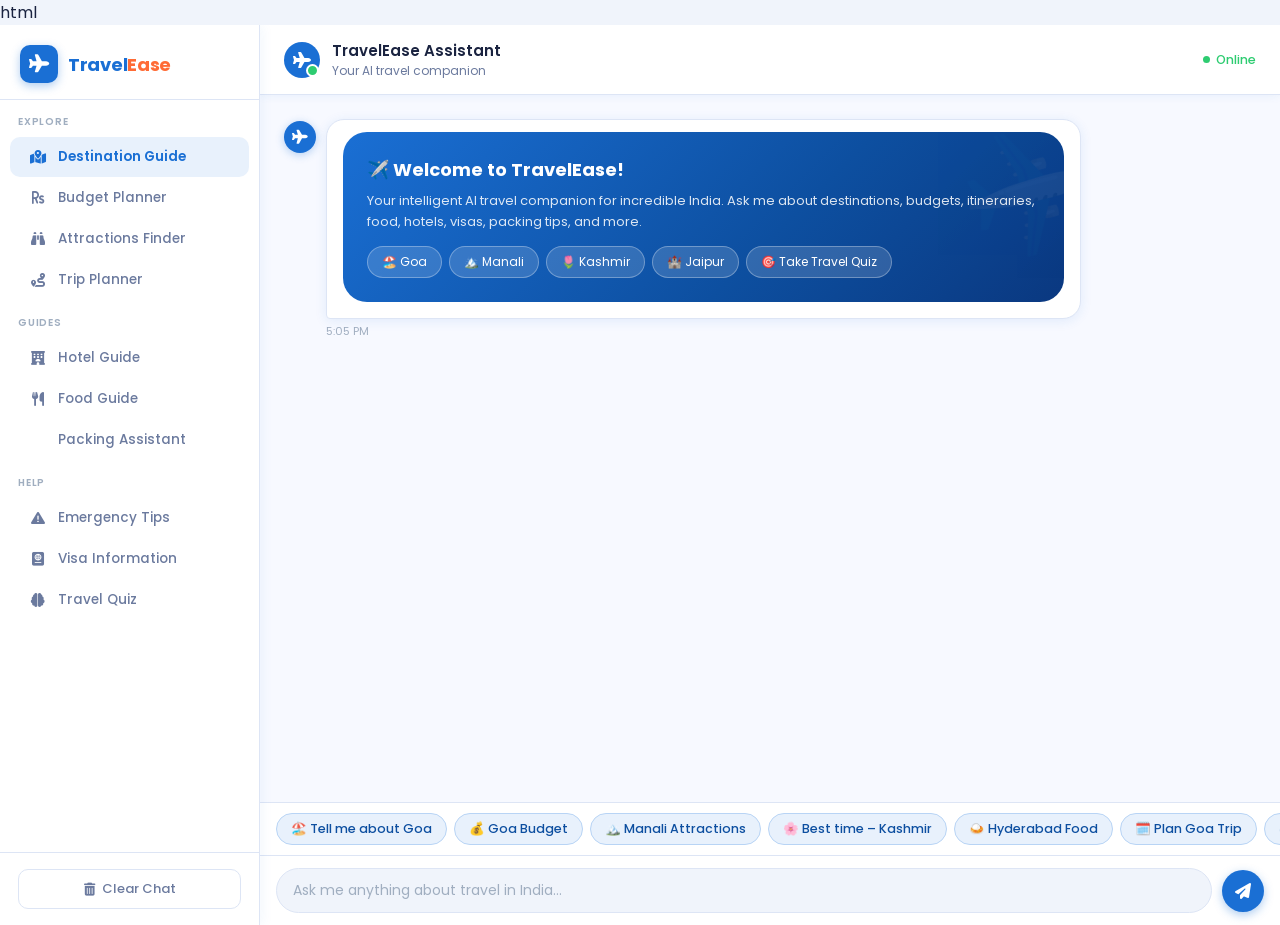
<file: index.html>
html

<!DOCTYPE html>
<html lang="en">
<head>
<meta charset="UTF-8"/>
<meta name="viewport" content="width=device-width, initial-scale=1.0"/>
<title>TravelEase – AI Travel Assistant</title>
<link href="https://fonts.googleapis.com/css2?family=Poppins:wght@400;500;600;700&display=swap" rel="stylesheet"/>
<link rel="stylesheet" href="https://cdnjs.cloudflare.com/ajax/libs/font-awesome/6.5.0/css/all.min.css"/>
<style>
*{box-sizing:border-box;margin:0;padding:0}
:root{
  --blue:#1a6fd4;--blue-dark:#0d4fa0;--blue-light:#e8f1fc;--blue-mid:#378add;
  --accent:#ff6b35;--accent-light:#fff0eb;
  --bg:#f0f4fb;--sidebar-bg:#ffffff;--chat-bg:#f7f9ff;
  --card-bg:#ffffff;--border:#dde5f5;
  --text:#1a2340;--text-muted:#6b7a9e;--text-light:#a0aec0;
  --bot-bubble:#ffffff;--user-bubble:linear-gradient(135deg,#1a6fd4,#0d4fa0);
  --shadow:0 2px 12px rgba(26,111,212,0.1);--shadow-card:0 4px 20px rgba(26,111,212,0.12);
  --radius:12px;--radius-lg:18px;--radius-xl:24px;
}
html,body{height:100%;font-family:'Poppins',sans-serif;background:var(--bg);color:var(--text)}

/* ── LAYOUT ── */
#app{display:flex;height:100vh;overflow:hidden}

/* ── SIDEBAR ── */
#sidebar{
  width:260px;min-width:260px;background:var(--sidebar-bg);
  border-right:1px solid var(--border);display:flex;flex-direction:column;
  box-shadow:2px 0 12px rgba(26,111,212,0.06);z-index:10;transition:transform .3s
}
.sidebar-header{
  padding:20px 20px 16px;border-bottom:1px solid var(--border);
  display:flex;align-items:center;gap:10px
}
.logo-wrap{
  width:38px;height:38px;background:var(--blue);border-radius:10px;
  display:flex;align-items:center;justify-content:center;color:#fff;font-size:18px;
  box-shadow:0 3px 10px rgba(26,111,212,0.35);flex-shrink:0
}
.logo-text{font-size:18px;font-weight:700;color:var(--blue);letter-spacing:-.3px}
.logo-text span{color:var(--accent)}

.sb-section-label{
  padding:14px 18px 6px;font-size:10px;font-weight:600;letter-spacing:.8px;
  color:var(--text-light);text-transform:uppercase
}
.sb-nav{flex:1;overflow-y:auto;padding-bottom:16px}
.sb-nav::-webkit-scrollbar{width:3px}
.sb-nav::-webkit-scrollbar-thumb{background:var(--border);border-radius:4px}
.sb-item{
  display:flex;align-items:center;gap:10px;padding:10px 18px;
  cursor:pointer;font-size:13.5px;font-weight:500;color:var(--text-muted);
  border-radius:10px;margin:1px 10px;transition:all .18s
}
.sb-item i{width:20px;text-align:center;font-size:14px;transition:color .18s}
.sb-item:hover{background:var(--blue-light);color:var(--blue)}
.sb-item.active{background:var(--blue-light);color:var(--blue);font-weight:600}
.sb-item.active i{color:var(--blue)}

.sb-footer{padding:16px 18px;border-top:1px solid var(--border)}
.sb-clear-btn{
  width:100%;padding:9px;background:transparent;border:1.5px solid var(--border);
  border-radius:10px;font-family:'Poppins',sans-serif;font-size:13px;font-weight:500;
  color:var(--text-muted);cursor:pointer;transition:all .18s;display:flex;align-items:center;justify-content:center;gap:7px
}
.sb-clear-btn:hover{border-color:#e74c3c;color:#e74c3c;background:#fff5f5}

/* ── MAIN ── */
#main{flex:1;display:flex;flex-direction:column;min-width:0;overflow:hidden}

#header{
  padding:14px 24px;background:#fff;border-bottom:1px solid var(--border);
  display:flex;align-items:center;justify-content:space-between;
  box-shadow:0 2px 8px rgba(26,111,212,0.06);z-index:5;flex-shrink:0
}
.header-left{display:flex;align-items:center;gap:12px}
.header-bot-icon{
  width:36px;height:36px;background:var(--blue);border-radius:50%;
  display:flex;align-items:center;justify-content:center;color:#fff;font-size:16px;
  position:relative
}
.header-bot-icon::after{
  content:'';position:absolute;bottom:1px;right:1px;
  width:9px;height:9px;background:#2ecc71;border:2px solid #fff;border-radius:50%
}
.header-title{font-size:15px;font-weight:600;color:var(--text)}
.header-sub{font-size:12px;color:var(--text-muted)}
.hamburger{display:none;background:none;border:none;cursor:pointer;font-size:20px;color:var(--text-muted);padding:4px}

/* ── MESSAGES ── */
#messages{
  flex:1;overflow-y:auto;padding:24px;display:flex;flex-direction:column;gap:16px;
  background:var(--chat-bg);scroll-behavior:smooth
}
#messages::-webkit-scrollbar{width:4px}
#messages::-webkit-scrollbar-thumb{background:var(--border);border-radius:4px}

.msg-row{display:flex;gap:10px;max-width:100%;animation:msgIn .3s ease}
@keyframes msgIn{from{opacity:0;transform:translateY(8px)}to{opacity:1;transform:translateY(0)}}
.msg-row.user{flex-direction:row-reverse;align-self:flex-end;max-width:75%}
.msg-row.bot{align-self:flex-start;max-width:82%}

.avatar{
  width:32px;height:32px;border-radius:50%;flex-shrink:0;
  display:flex;align-items:center;justify-content:center;font-size:14px;margin-top:2px
}
.bot-av{background:var(--blue);color:#fff;box-shadow:0 2px 8px rgba(26,111,212,0.3)}
.user-av{background:var(--accent);color:#fff;box-shadow:0 2px 8px rgba(255,107,53,0.3)}

.bubble-wrap{display:flex;flex-direction:column;gap:4px;min-width:0}
.bubble{
  padding:12px 16px;border-radius:var(--radius-lg);font-size:14px;line-height:1.6;
  word-break:break-word;position:relative
}
.bot .bubble{
  background:var(--bot-bubble);color:var(--text);
  border:1px solid var(--border);border-bottom-left-radius:4px;
  box-shadow:var(--shadow)
}
.user .bubble{
  background:var(--user-bubble);color:#fff;
  border-bottom-right-radius:4px
}
.ts{font-size:11px;color:var(--text-light)}
.msg-row.user .ts{text-align:right}

/* ── CARDS INSIDE BUBBLES ── */
.section-title{
  font-size:13px;font-weight:600;color:var(--blue);margin-bottom:10px;
  display:flex;align-items:center;gap:6px
}
.card-grid{display:grid;grid-template-columns:1fr 1fr;gap:8px;margin-top:8px}
.mini-card{
  background:var(--blue-light);border:1px solid #c8dcf7;border-radius:var(--radius);
  padding:10px 12px
}
.mc-title{font-size:13px;font-weight:600;color:var(--text);margin-bottom:3px}
.mc-sub{font-size:12px;color:var(--text-muted)}
.mc-price-low{color:#27ae60;font-weight:600;font-size:13px}
.mc-price-mid{color:#e67e22;font-weight:600;font-size:13px}
.mc-price-lux{color:#e74c3c;font-weight:600;font-size:13px}

.badge{display:inline-block;padding:3px 10px;border-radius:20px;font-size:11.5px;font-weight:500;margin:2px 3px 2px 0}
.badge-blue{background:var(--blue-light);color:var(--blue-dark)}
.badge-green{background:#e8f8f0;color:#1a7a45}
.badge-amber{background:#fff4e6;color:#9a5f00}
.badge-red{background:#fdecea;color:#b71c1c}

.bullet-list{list-style:none;padding:0;margin-top:6px}
.bullet-list li{
  font-size:13.5px;padding:5px 0;color:var(--text);
  display:flex;align-items:flex-start;gap:8px;border-bottom:1px solid #f0f4fb
}
.bullet-list li:last-child{border-bottom:none}
.bullet-list li::before{
  content:'';width:6px;height:6px;background:var(--blue);border-radius:50%;
  flex-shrink:0;margin-top:7px
}
.ol-list{padding-left:18px;font-size:13.5px;line-height:2;color:var(--text)}
.ol-list li{padding:2px 0}

.alert-card{
  background:#fff8e1;border:1px solid #ffe082;border-radius:var(--radius);
  padding:12px 14px;margin-top:8px
}
.alert-title{font-size:13px;font-weight:600;color:#e65100;display:flex;align-items:center;gap:6px;margin-bottom:6px}

.day-grid{display:grid;grid-template-columns:1fr;gap:6px;margin-top:8px}
.day-card{
  background:var(--blue-light);border-left:3px solid var(--blue);
  border-radius:0 var(--radius) var(--radius) 0;padding:9px 12px
}
.day-label{font-size:11px;font-weight:600;color:var(--blue);text-transform:uppercase;letter-spacing:.5px}
.day-detail{font-size:13px;color:var(--text);margin-top:2px}

.quiz-card{background:#fff;border:1.5px solid var(--blue);border-radius:var(--radius-lg);padding:14px 16px;margin-top:8px}
.quiz-q{font-size:13.5px;font-weight:600;color:var(--text);margin-bottom:10px}
.quiz-opts{display:flex;flex-wrap:wrap;gap:7px}
.quiz-opt{
  padding:6px 14px;border:1.5px solid var(--border);border-radius:20px;
  font-size:12.5px;cursor:pointer;color:var(--text-muted);transition:all .18s;
  font-family:'Poppins',sans-serif;background:#fff
}
.quiz-opt:hover{border-color:var(--blue);color:var(--blue);background:var(--blue-light)}
.quiz-opt.selected{border-color:var(--blue);color:#fff;background:var(--blue)}

.dest-result-card{
  background:linear-gradient(135deg,var(--blue),var(--blue-dark));
  border-radius:var(--radius-lg);padding:16px 18px;color:#fff;margin-top:8px;text-align:center
}
.dest-name{font-size:22px;font-weight:700;letter-spacing:1px}
.dest-reason{font-size:13px;opacity:.88;margin-top:6px;line-height:1.55}

/* ── TYPING ── */
.typing-dots{display:flex;gap:4px;align-items:center;padding:2px 0}
.typing-dots span{
  width:7px;height:7px;background:var(--blue);border-radius:50%;
  animation:td 1.2s infinite;opacity:.5
}
.typing-dots span:nth-child(2){animation-delay:.2s}
.typing-dots span:nth-child(3){animation-delay:.4s}
@keyframes td{0%,60%,100%{transform:translateY(0);opacity:.4}30%{transform:translateY(-6px);opacity:1}}

/* ── CHIPS ── */
#chips-wrap{
  padding:10px 16px;background:#fff;border-top:1px solid var(--border);
  display:flex;flex-wrap:nowrap;gap:7px;overflow-x:auto;flex-shrink:0
}
#chips-wrap::-webkit-scrollbar{height:2px}
#chips-wrap::-webkit-scrollbar-thumb{background:var(--border)}
.chip{
  white-space:nowrap;padding:6px 14px;background:var(--blue-light);
  border:1.5px solid #b8d4f5;border-radius:20px;font-size:12.5px;font-weight:500;
  cursor:pointer;color:var(--blue-dark);transition:all .18s;font-family:'Poppins',sans-serif;flex-shrink:0
}
.chip:hover{background:var(--blue);color:#fff;border-color:var(--blue)}

/* ── INPUT ROW ── */
#input-row{
  padding:12px 16px;background:#fff;border-top:1px solid var(--border);
  display:flex;gap:10px;align-items:center;flex-shrink:0
}
#inp{
  flex:1;padding:11px 16px;border-radius:25px;border:1.5px solid var(--border);
  background:var(--bg);font-family:'Poppins',sans-serif;font-size:14px;
  color:var(--text);outline:none;transition:border .18s
}
#inp:focus{border-color:var(--blue);background:#fff}
#inp::placeholder{color:var(--text-light)}
#send-btn{
  width:42px;height:42px;background:var(--blue);border:none;border-radius:50%;
  cursor:pointer;display:flex;align-items:center;justify-content:center;
  color:#fff;font-size:16px;transition:all .18s;flex-shrink:0;
  box-shadow:0 3px 10px rgba(26,111,212,0.35)
}
#send-btn:hover{background:var(--blue-dark);transform:scale(1.06)}
#send-btn:active{transform:scale(.96)}

/* ── WELCOME ── */
.welcome-banner{
  background:linear-gradient(135deg,#1a6fd4 0%,#0d4fa0 60%,#0a3880 100%);
  border-radius:var(--radius-xl);padding:24px;color:#fff;margin-bottom:4px;
  position:relative;overflow:hidden
}
.welcome-banner::before{
  content:'✈️';position:absolute;right:-10px;top:-10px;font-size:90px;opacity:.07;
  transform:rotate(30deg)
}
.welcome-title{font-size:18px;font-weight:700;margin-bottom:6px}
.welcome-sub{font-size:13px;opacity:.85;line-height:1.6}
.quick-btns{display:flex;flex-wrap:wrap;gap:7px;margin-top:14px}
.quick-btn{
  padding:6px 14px;background:rgba(255,255,255,0.15);border:1px solid rgba(255,255,255,0.3);
  border-radius:20px;font-size:12px;color:#fff;cursor:pointer;
  font-family:'Poppins',sans-serif;transition:all .18s
}
.quick-btn:hover{background:rgba(255,255,255,0.28)}

/* ── OVERLAY (mobile sidebar) ── */
#overlay{display:none;position:fixed;inset:0;background:rgba(0,0,0,0.4);z-index:9}

/* ── RESPONSIVE ── */
@media(max-width:768px){
  #sidebar{position:fixed;left:0;top:0;bottom:0;z-index:20;transform:translateX(-100%)}
  #sidebar.open{transform:translateX(0)}
  #overlay{display:block}
  #overlay.hidden{display:none}
  .hamburger{display:block}
  .msg-row.bot{max-width:92%}
  .msg-row.user{max-width:88%}
  .card-grid{grid-template-columns:1fr}
}
</style>
</head>
<body>
<div id="overlay" class="hidden" onclick="closeSidebar()"></div>

<div id="app">
  <!-- SIDEBAR -->
  <div id="sidebar">
    <div class="sidebar-header">
      <div class="logo-wrap"><i class="fas fa-plane"></i></div>
      <div class="logo-text">Travel<span>Ease</span></div>
    </div>
    <div class="sb-nav">
      <div class="sb-section-label">Explore</div>
      <div class="sb-item active" onclick="sbClick(this,'Tell me about Goa')"><i class="fas fa-map-marked-alt"></i>Destination Guide</div>
      <div class="sb-item" onclick="sbClick(this,'Budget for a 3-day Goa trip')"><i class="fas fa-rupee-sign"></i>Budget Planner</div>
      <div class="sb-item" onclick="sbClick(this,'Top attractions in Manali')"><i class="fas fa-binoculars"></i>Attractions Finder</div>
      <div class="sb-item" onclick="sbClick(this,'Plan a 4-day trip to Goa')"><i class="fas fa-route"></i>Trip Planner</div>
      <div class="sb-section-label">Guides</div>
      <div class="sb-item" onclick="sbClick(this,'Hotels in Jaipur')"><i class="fas fa-hotel"></i>Hotel Guide</div>
      <div class="sb-item" onclick="sbClick(this,'Famous food in Hyderabad')"><i class="fas fa-utensils"></i>Food Guide</div>
      <div class="sb-item" onclick="sbClick(this,'What should I pack for Manali in winter?')"><i class="fas fa-backpack"></i>Packing Assistant</div>
      <div class="sb-section-label">Help</div>
      <div class="sb-item" onclick="sbClick(this,'What if I lose my passport?')"><i class="fas fa-exclamation-triangle"></i>Emergency Tips</div>
      <div class="sb-item" onclick="sbClick(this,'Do Indians need visa for Thailand?')"><i class="fas fa-passport"></i>Visa Information</div>
      <div class="sb-item" onclick="startQuiz()"><i class="fas fa-brain"></i>Travel Quiz</div>
    </div>
    <div class="sb-footer">
      <button class="sb-clear-btn" onclick="clearChat()"><i class="fas fa-trash-alt"></i> Clear Chat</button>
    </div>
  </div>

  <!-- MAIN -->
  <div id="main">
    <!-- HEADER -->
    <div id="header">
      <div style="display:flex;align-items:center;gap:12px">
        <button class="hamburger" onclick="openSidebar()"><i class="fas fa-bars"></i></button>
        <div class="header-left">
          <div class="header-bot-icon"><i class="fas fa-plane"></i></div>
          <div>
            <div class="header-title">TravelEase Assistant</div>
            <div class="header-sub">Your AI travel companion</div>
          </div>
        </div>
      </div>
      <div style="display:flex;align-items:center;gap:6px;font-size:12.5px;color:#2ecc71;font-weight:500">
        <span style="width:7px;height:7px;background:#2ecc71;border-radius:50%;display:inline-block"></span>Online
      </div>
    </div>

    <!-- MESSAGES -->
    <div id="messages"></div>

    <!-- CHIPS -->
    <div id="chips-wrap">
      <div class="chip" onclick="sendChip('Tell me about Goa')">🏖️ Tell me about Goa</div>
      <div class="chip" onclick="sendChip('Budget for Goa trip')">💰 Goa Budget</div>
      <div class="chip" onclick="sendChip('Top attractions in Manali')">🏔️ Manali Attractions</div>
      <div class="chip" onclick="sendChip('When should I visit Kashmir?')">🌸 Best time – Kashmir</div>
      <div class="chip" onclick="sendChip('Famous food in Hyderabad')">🍛 Hyderabad Food</div>
      <div class="chip" onclick="sendChip('Plan a 4-day trip to Goa')">🗓️ Plan Goa Trip</div>
      <div class="chip" onclick="sendChip('Best beach destinations in India')">🌊 Beach Destinations</div>
      <div class="chip" onclick="sendChip('Snowy places in India')">❄️ Snow Destinations</div>
    </div>

    <!-- INPUT -->
    <div id="input-row">
      <input id="inp" type="text" placeholder="Ask me anything about travel in India…" autocomplete="off"/>
      <button id="send-btn" onclick="handleSend()" title="Send"><i class="fas fa-paper-plane"></i></button>
    </div>
  </div>
</div>

<script>
/* ─── KNOWLEDGE BASE ─── */
const DB = {
  goa:{
    emoji:'🏖️',
    overview:"Goa is India's smallest state and its most popular beach destination. Blessed with golden sands, turquoise waters, and Portuguese colonial heritage, it offers a unique mix of relaxation and nightlife.",
    best_time:"October – March",weather:"Warm & sunny (Oct–Mar). Monsoon (Jun–Sep) sees heavy rains.",
    beaches:["Baga","Calangute","Palolem","Anjuna","Arambol","Vagator"],
    food:["Fish Curry Rice","Prawn Balchão","Goan Chorizo","Bebinca","Feni","Xacuti"],
    nearby:["Hampi (5 hrs)","Gokarna (3 hrs)","Pondicherry (8 hrs)","Mumbai (9 hrs)"],
    budget:{low:"₹8,000–₹15,000",mid:"₹15,000–₹30,000",lux:"₹30,000+"},
    transport:{air:"Dabolim / Mopa Airport — flights from all major cities",train:"Madgaon & Thivim stations on Konkan Railway",road:"NH-66 connects Goa to Mumbai & Mangalore. Buses available from Pune, Mumbai, Bengaluru"},
    hotels:{budget:["Zostel Goa (Palolem)","Jungle Inn","Agonda Beach Resort"],mid:["The Leela Cottages","Alila Diwa","Park Inn by Radisson"],lux:["Taj Exotica","The Leela Goa","Grand Hyatt Goa"]}
  },
  manali:{
    emoji:'🏔️',
    overview:"Manali is a high-altitude Himalayan resort in Himachal Pradesh, popular for adventure sports, snow-capped peaks, and verdant valleys along the Beas River.",
    best_time:"October–June (avoid monsoon Jul–Sep)",weather:"Cold winters (−15°C), pleasant summers (15–25°C)",
    attractions:["Solang Valley – snow & skiing","Rohtang Pass – scenic high-altitude pass","Hadimba Temple – ancient wood temple","Mall Road – shopping & cafes","Manu Temple","Jogini Waterfall","Beas Kund Trek"],
    food:["Siddu (local bread)","Dham (festive meal)","Trout Fish","Babru","Aktori"],
    nearby:["Kasol (80 km)","Kaza (202 km)","Dharamshala (248 km)","Shimla (270 km)"],
    budget:{low:"₹5,000–₹10,000",mid:"₹10,000–₹22,000",lux:"₹22,000+"},
    transport:{air:"Bhuntar Airport (50 km) – limited flights",train:"Chandigarh (310 km) or Kalka station, then bus/taxi",road:"Volvo buses from Delhi (14 hrs) via NH-3; drive via Shimla or Mandi"}
  },
  kashmir:{
    emoji:'🌷',
    overview:"Often called 'Paradise on Earth', Kashmir enchants with its shikara-dotted Dal Lake, Mughal gardens, saffron fields, and dramatic Himalayan scenery.",
    best_time:"March–October for sightseeing; December–February for snow",weather:"Spring (10–20°C), Summer (25°C), Autumn (5–20°C), Winter (−10°C)",
    attractions:["Dal Lake & Shikara ride","Gulmarg (ski resort)","Pahalgam (valley & trekking)","Sonamarg","Mughal Gardens (Shalimar Bagh)","Betaab Valley"],
    food:["Wazwan feast","Rogan Josh","Yakhni","Kahwa tea","Kashmiri Pulao","Phirni"],
    seasons:[{name:"Spring",months:"Mar–May",desc:"Tulip bloom, mild weather, Mughal Gardens"},{name:"Summer",months:"Jun–Aug",desc:"Trekking, Pahalgam, Betaab Valley"},{name:"Autumn",months:"Sep–Nov",desc:"Chinar gold, Saffron harvest in Pampore"},{name:"Winter",months:"Dec–Feb",desc:"Skiing at Gulmarg, snowfall in Srinagar"}]
  },
  jaipur:{
    emoji:'🏰',
    overview:"The Pink City of Rajasthan dazzles visitors with its magnificent Rajput palaces, mighty forts, vibrant bazaars, and warm desert hospitality.",
    best_time:"October–March",weather:"Hot summers (45°C), cool winters (5–25°C)",
    attractions:["Amber Fort","Hawa Mahal","City Palace","Jantar Mantar (UNESCO)","Nahargarh Fort","Birla Temple","Johari Bazaar"],
    food:["Dal Baati Churma","Ghewar","Laal Maas","Kachori","Mawa Kachori","Lassi"],
    nearby:["Pushkar (150 km)","Ajmer (135 km)","Ranthambore Tiger Reserve (180 km)","Udaipur (395 km)","Sariska (107 km)"]
  },
  hyderabad:{
    emoji:'🍛',
    overview:"City of Pearls and Nizams — Hyderabad blends a rich Deccan heritage with modern IT culture, famous worldwide for its biryani and Charminar.",
    best_time:"October–March",
    food:[{name:"Hyderabadi Biryani",desc:"Aromatic long-grain rice with spiced meat, slow-cooked (dum style)"},{name:"Haleem",desc:"Slow-cooked meat & lentil stew, especially popular during Ramadan"},{name:"Double Ka Meetha",desc:"Bread pudding soaked in saffron milk & rabri"},{name:"Qubani Ka Meetha",desc:"Sweet apricot dessert with cream"},{name:"Irani Chai",desc:"Strong tea served in traditional Irani cafes"},{name:"Lukhmi",desc:"Savoury fried pastry filled with minced meat"}],
    attractions:["Charminar","Golconda Fort","Ramoji Film City","Hussain Sagar Lake","Birla Mandir","Chowmahalla Palace"]
  },
  shimla:{
    emoji:'⛰️',
    overview:"India's former summer capital offers colonial architecture, toy train rides, pine forests, and panoramic Himalayan views.",
    best_time:"March–June & October–November",
    attractions:["The Ridge","Mall Road","Jakhu Temple","Kufri","Christ Church","Viceregal Lodge","Chadwick Falls"]
  },
  udaipur:{
    emoji:'🏛️',
    overview:"The City of Lakes — Udaipur's shimmering palaces, romantic lake views, and royal heritage make it one of India's most beautiful cities.",
    best_time:"September–March",
    attractions:["City Palace","Lake Pichola","Udai Sagar","Jag Mandir","Fateh Sagar","Saheliyon Ki Bari","Monsoon Palace"]
  },
  andaman:{
    emoji:'🌊',
    overview:"The Andaman Islands offer pristine coral reefs, crystal-clear waters, and untouched tropical beaches far from the mainland.",
    best_time:"October–May",
    attractions:["Radhanagar Beach (Havelock)","Neil Island","Cellular Jail","Elephant Beach","Barren Island Volcano","Scuba diving at North Bay"]
  }
};

const VISA = {
  thailand:{required:false,note:"Indians get Visa on Arrival (30 days) or e-Visa",docs:["Valid passport (6 months validity)","Return ticket","Proof of accommodation","USD 10,000 equivalent in cash"],time:"Visa on Arrival – instant; e-Visa – 3–5 working days"},
  dubai:{required:true,note:"Indians need a pre-approved visa",docs:["Passport copy","Photographs","Bank statement","Return ticket","Employer letter"],time:"3–5 working days; express in 24 hrs"},
  singapore:{required:true,note:"Indians must obtain a Singapore Tourist Visa",docs:["Passport","Photo","Bank statement","Travel itinerary","Hotel booking"],time:"3–5 working days"},
  usa:{required:true,note:"B1/B2 Tourist Visa required. Wait times are high.",docs:["DS-160 form","Appointment","Bank statements","Ties to India","Photo"],time:"Varies – interview required; can take months"},
  europe:{required:true,note:"Schengen Visa required for most European countries",docs:["Passport","Travel insurance","Accommodation proof","Bank statements","Itinerary"],time:"15 working days"}
};

/* ─── QUIZ STATE ─── */
let quizState = null;
const quizFlow = [
  {q:"What's your budget for the trip?",opts:["Low (under ₹10K)","Medium (₹10K–₹30K)","Luxury (₹30K+)"],key:"budget"},
  {q:"What type of destination do you prefer?",opts:["Mountains","Beaches","Heritage / Culture","Wildlife"],key:"type"},
  {q:"How many days do you have?",opts:["Weekend (2–3 days)","Short (4–5 days)","Week+ (7+ days)"],key:"days"},
  {q:"What kind of trip is this?",opts:["Adventure","Relaxation","Romantic","Family"],key:"mood"}
];

/* ─── TIME HELPER ─── */
function now(){const d=new Date();const h=d.getHours();const m=String(d.getMinutes()).padStart(2,'0');return (h>12?h-12:h||12)+':'+m+' '+(h>=12?'PM':'AM')}

/* ─── MESSAGE HELPERS ─── */
function addMsg(html,isUser=false){
  const row=document.createElement('div');
  row.className='msg-row '+(isUser?'user':'bot');
  const av=document.createElement('div');
  av.className='avatar '+(isUser?'user-av':'bot-av');
  av.innerHTML=isUser?'<i class="fas fa-user"></i>':'<i class="fas fa-plane"></i>';
  const bw=document.createElement('div');
  bw.className='bubble-wrap';
  const b=document.createElement('div');
  b.className='bubble';b.innerHTML=html;
  const ts=document.createElement('div');
  ts.className='ts';ts.textContent=now();
  bw.appendChild(b);bw.appendChild(ts);
  row.appendChild(av);row.appendChild(bw);
  document.getElementById('messages').appendChild(row);
  document.getElementById('messages').scrollTop=99999;
}

function showTyping(){
  const row=document.createElement('div');
  row.className='msg-row bot';row.id='typing-ind';
  row.innerHTML='<div class="avatar bot-av"><i class="fas fa-plane"></i></div><div class="bubble-wrap"><div class="bubble"><div class="typing-dots"><span></span><span></span><span></span></div></div></div>';
  document.getElementById('messages').appendChild(row);
  document.getElementById('messages').scrollTop=99999;
}
function removeTyping(){const e=document.getElementById('typing-ind');if(e)e.remove();}

/* ─── REPLY LOGIC ─── */
function getReply(raw){
  const q=raw.toLowerCase();

  /* VISA */
  if(q.includes('visa')){
    for(const[country,info] of Object.entries(VISA)){
      if(q.includes(country)){
        return `<div class="section-title"><i class="fas fa-passport"></i> Visa Info – ${country.charAt(0).toUpperCase()+country.slice(1)}</div>
        <div class="mini-card" style="margin-bottom:8px">
          <div class="mc-title">${info.required?'✅ Visa Required':'🟢 Visa on Arrival / Free'}</div>
          <div class="mc-sub">${info.note}</div>
        </div>
        <div class="section-title" style="font-size:12px;margin-top:10px">Documents Needed</div>
        <ul class="bullet-list">${info.docs.map(d=>`<li>${d}</li>`).join('')}</ul>
        <div class="badge badge-amber" style="margin-top:8px"><i class="fas fa-clock"></i> Processing: ${info.time}</div>`;
      }
    }
    return `<div class="section-title"><i class="fas fa-passport"></i> Visa Information</div>I can help with visa info for Thailand, Dubai, Singapore, USA, and Europe. Try: <em>"Do Indians need visa for Thailand?"</em>`;
  }

  /* BUDGET */
  const isBudget=q.includes('budget')||q.includes('cost')||q.includes('cheap')||q.includes('expensive')||q.includes('price')||q.includes('spend');
  if(isBudget){
    const dest=detectDest(q);
    const d=dest?DB[dest]:DB.goa;
    const name=dest?dest.charAt(0).toUpperCase()+dest.slice(1):'Goa';
    const b=d.budget||{low:'₹6K–₹12K',mid:'₹12K–₹25K',lux:'₹25K+'};
    return `<div class="section-title"><i class="fas fa-rupee-sign"></i> Budget Guide – ${d.emoji||''} ${name}</div>
    <div class="card-grid">
      <div class="mini-card"><div class="mc-title">🎒 Budget Trip</div><div class="mc-price-low">${b.low}</div><div class="mc-sub">Hostels, street food, local transport</div></div>
      <div class="mini-card"><div class="mc-title">🏨 Mid-Range</div><div class="mc-price-mid">${b.mid}</div><div class="mc-sub">3-star hotel, restaurants, cabs</div></div>
      <div class="mini-card"><div class="mc-title">✨ Luxury</div><div class="mc-price-lux">${b.lux}</div><div class="mc-sub">Resorts, fine dining, private transfers</div></div>
      <div class="mini-card"><div class="mc-title">📋 Includes</div><div class="mc-sub">Stay · Food · Transport · Activities · Sightseeing</div></div>
    </div>`;
  }

  /* TRIP PLAN / ITINERARY */
  if(q.includes('plan')||q.includes('itinerary')||q.includes('day')){
    if(q.includes('goa')||(!q.includes('manali')&&!q.includes('kashmir')&&!q.includes('jaipur'))){
      return `<div class="section-title"><i class="fas fa-calendar-alt"></i> 4-Day Goa Itinerary</div>
      <div class="day-grid">
        <div class="day-card"><div class="day-label">Day 1</div><div class="day-detail">Arrive → Baga Beach → Sunset at Vagator → Tito's Lane nightlife</div></div>
        <div class="day-card"><div class="day-label">Day 2</div><div class="day-detail">Fort Aguada → Basilica of Bom Jesus → Old Goa churches → Panjim market</div></div>
        <div class="day-card"><div class="day-label">Day 3</div><div class="day-detail">Water sports at Calangute → Scuba at Grand Island → Shack dinner at Palolem</div></div>
        <div class="day-card"><div class="day-label">Day 4</div><div class="day-detail">Mapusa Flea Market → Spice Plantation tour → Local Feni tasting → Depart</div></div>
      </div>`;
    }
    if(q.includes('manali')){
      return `<div class="section-title"><i class="fas fa-calendar-alt"></i> 4-Day Manali Itinerary</div>
      <div class="day-grid">
        <div class="day-card"><div class="day-label">Day 1</div><div class="day-detail">Arrive → Mall Road → Hadimba Temple → Old Manali cafes</div></div>
        <div class="day-card"><div class="day-label">Day 2</div><div class="day-detail">Solang Valley → Atal Tunnel → Sissu waterfall</div></div>
        <div class="day-card"><div class="day-label">Day 3</div><div class="day-detail">Rohtang Pass excursion (permit needed) → snow activities</div></div>
        <div class="day-card"><div class="day-label">Day 4</div><div class="day-detail">Beas Kund trek / Jogini Waterfall → local Siddu breakfast → Depart</div></div>
      </div>`;
    }
  }

  /* HOTEL */
  if(q.includes('hotel')||q.includes('stay')||q.includes('resort')||q.includes('accommodation')){
    const dest=detectDest(q)||'goa';
    const d=DB[dest];
    const name=dest.charAt(0).toUpperCase()+dest.slice(1);
    if(d?.hotels){
      return `<div class="section-title"><i class="fas fa-hotel"></i> Hotels in ${d.emoji} ${name}</div>
      <div class="card-grid">
        <div class="mini-card"><div class="mc-title">🎒 Budget</div>${d.hotels.budget.map(h=>`<div class="mc-sub">• ${h}</div>`).join('')}</div>
        <div class="mini-card"><div class="mc-title">🏨 Mid-Range</div>${d.hotels.mid.map(h=>`<div class="mc-sub">• ${h}</div>`).join('')}</div>
        <div class="mini-card" style="grid-column:span 2"><div class="mc-title">✨ Luxury</div>${d.hotels.lux.map(h=>`<div class="mc-sub">• ${h}</div>`).join('')}</div>
      </div>`;
    }
    return `<div class="section-title"><i class="fas fa-hotel"></i> Hotels in ${name}</div>You'll find options from budget guesthouses to luxury resorts. For ${name}, mid-range hotels typically cost ₹2,000–₹6,000/night, while luxury can go ₹10,000+. Platforms like MakeMyTrip or Booking.com offer real-time rates and reviews.`;
  }

  /* TRANSPORT */
  if(q.includes('reach')||q.includes('how to go')||q.includes('transport')||q.includes('flight')||q.includes('train')||q.includes('bus')){
    const dest=detectDest(q)||'goa';
    const d=DB[dest];
    const name=dest.charAt(0).toUpperCase()+dest.slice(1);
    if(d?.transport){
      return `<div class="section-title"><i class="fas fa-route"></i> How to Reach ${d.emoji} ${name}</div>
      <div class="card-grid">
        <div class="mini-card"><div class="mc-title">✈️ By Air</div><div class="mc-sub">${d.transport.air}</div></div>
        <div class="mini-card"><div class="mc-title">🚂 By Train</div><div class="mc-sub">${d.transport.train}</div></div>
        <div class="mini-card" style="grid-column:span 2"><div class="mc-title">🚌 By Road</div><div class="mc-sub">${d.transport.road}</div></div>
      </div>`;
    }
    return `I can give transport info for Goa and Manali in detail. Which destination are you planning to travel to?`;
  }

  /* PACKING */
  if(q.includes('pack')||q.includes('carry')||q.includes('bring')){
    const isWinter=q.includes('winter')||q.includes('cold')||q.includes('snow');
    const isBeach=q.includes('beach')||q.includes('goa');
    if(isWinter||q.includes('manali')||q.includes('kashmir')){
      return `<div class="section-title"><i class="fas fa-backpack"></i> Packing List – Winter / Mountains</div>
      <ul class="bullet-list">
        <li>Heavy winter jacket & thermal inner wear</li><li>Gloves, woollen socks & monkey cap</li>
        <li>Waterproof trekking boots</li><li>Sunglasses (UV protection)</li>
        <li>Sunscreen SPF 50+ (high altitude burns)</li><li>Personal medicines & first-aid kit</li>
        <li>Power bank & extra camera batteries (cold drains fast)</li>
        <li>Rain cover for backpack & poncho</li><li>Govt. ID cards (mandatory in certain areas)</li>
      </ul>`;
    }
    if(isBeach){
      return `<div class="section-title"><i class="fas fa-backpack"></i> Packing List – Beach / Goa</div>
      <ul class="bullet-list">
        <li>Light cottons, shorts & flip-flops</li><li>Swimwear & beach cover-up</li>
        <li>Sunscreen SPF 50+, after-sun lotion</li><li>Sunglasses & wide-brim hat</li>
        <li>Waterproof bag / dry bag for the beach</li><li>Insect repellent</li>
        <li>Camera / GoPro for water shots</li><li>Medications & basic first aid</li>
      </ul>`;
    }
    return `<div class="section-title"><i class="fas fa-backpack"></i> General Travel Packing List</div>
    <ul class="bullet-list">
      <li>Valid ID proof & photocopies</li><li>Cash + card (ATM cards mostly work)</li>
      <li>Medicines & basic first aid</li><li>Phone charger & power bank</li>
      <li>Change of clothes for all weather</li><li>Toiletries & personal hygiene items</li>
    </ul>`;
  }

  /* EMERGENCY */
  if(q.includes('passport')||q.includes('lost')||q.includes('emergency')||q.includes('stolen')){
    return `<div class="section-title" style="color:#e74c3c"><i class="fas fa-exclamation-triangle"></i> Emergency Travel Tips</div>
    <div class="alert-card">
      <div class="alert-title"><i class="fas fa-id-card"></i> If You Lose Your Passport</div>
      <ol class="ol-list">
        <li>Stay calm — go to the nearest police station</li>
        <li>File an FIR immediately & get a copy</li>
        <li>Contact your country's embassy / consulate</li>
        <li>Apply for an Emergency Travel Certificate (ETC)</li>
        <li>Inform your hotel & travel insurance company</li>
      </ol>
    </div>
    <div style="margin-top:10px"><strong style="font-size:12px">Prevention Tips:</strong>
    <ul class="bullet-list">
      <li>Always carry digital copies of your passport</li>
      <li>Store backup photos on Google Drive / email</li>
      <li>Keep photocopies in a separate bag</li>
    </ul></div>`;
  }

  /* FOOD */
  if(q.includes('food')||q.includes('eat')||q.includes('cuisine')||q.includes('dish')){
    const dest=detectDest(q);
    if(dest&&DB[dest]){
      const d=DB[dest];
      const name=dest.charAt(0).toUpperCase()+dest.slice(1);
      const foods=d.food;
      if(!foods)return `I don't have a specific food guide for ${name} yet, but I can tell you about Goa, Manali, Kashmir, Jaipur, and Hyderabad food!`;
      if(Array.isArray(foods)&&typeof foods[0]==='object'){
        return `<div class="section-title"><i class="fas fa-utensils"></i> Famous Food in ${d.emoji} ${name}</div>
        <div class="card-grid">${foods.map(f=>`<div class="mini-card"><div class="mc-title">${f.name}</div><div class="mc-sub">${f.desc}</div></div>`).join('')}</div>`;
      }
      return `<div class="section-title"><i class="fas fa-utensils"></i> Famous Food in ${d.emoji} ${name}</div>
      <ul class="bullet-list">${foods.map(f=>`<li>${f}</li>`).join('')}</ul>`;
    }
  }

  /* ATTRACTIONS */
  if(q.includes('attract')||q.includes('places')||q.includes('sightseeing')||q.includes('visit')||q.includes('top')){
    const dest=detectDest(q);
    if(dest&&DB[dest]?.attractions){
      const d=DB[dest];const name=dest.charAt(0).toUpperCase()+dest.slice(1);
      return `<div class="section-title"><i class="fas fa-map-pin"></i> Top Attractions – ${d.emoji} ${name}</div>
      <div class="card-grid">${d.attractions.map(a=>`<div class="mini-card"><div class="mc-title">${a.split(' – ')[0]}</div><div class="mc-sub">${a.split(' – ')[1]||''}</div></div>`).join('')}</div>`;
    }
  }

  /* NEARBY */
  if(q.includes('nearby')||q.includes('near')||q.includes('around')){
    const dest=detectDest(q);
    if(dest&&DB[dest]?.nearby){
      const d=DB[dest];const name=dest.charAt(0).toUpperCase()+dest.slice(1);
      return `<div class="section-title"><i class="fas fa-compass"></i> Places Near ${d.emoji} ${name}</div>
      <ul class="bullet-list">${d.nearby.map(n=>`<li>${n}</li>`).join('')}</ul>`;
    }
  }

  /* WHEN TO VISIT / BEST TIME */
  if(q.includes('when')||q.includes('best time')||q.includes('season')){
    const dest=detectDest(q);
    if(dest==='kashmir'){
      return `<div class="section-title"><i class="fas fa-calendar-check"></i> Best Time to Visit Kashmir 🌷</div>
      <div class="card-grid">${DB.kashmir.seasons.map(s=>`<div class="mini-card"><div class="mc-title">${s.name} (${s.months})</div><div class="mc-sub">${s.desc}</div></div>`).join('')}</div>`;
    }
    if(dest&&DB[dest]){
      const d=DB[dest];const name=dest.charAt(0).toUpperCase()+dest.slice(1);
      return `<div class="section-title"><i class="fas fa-calendar-check"></i> Best Time to Visit ${d.emoji} ${name}</div>
      <div class="mini-card">
        <div class="mc-title">Recommended Season</div>
        <div class="mc-sub" style="color:var(--blue);font-weight:600">${d.best_time}</div>
        <div class="mc-sub" style="margin-top:6px">${d.weather}</div>
      </div>`;
    }
  }

  /* CATEGORY: BEACH */
  if(q.includes('beach')){
    return `<div class="section-title"><i class="fas fa-umbrella-beach"></i> Top Beach Destinations in India</div>
    <div class="card-grid">
      <div class="mini-card"><div class="mc-title">🏖️ Goa</div><div class="mc-sub">Baga, Palolem, Anjuna — party & serenity</div></div>
      <div class="mini-card"><div class="mc-title">🌊 Andaman</div><div class="mc-sub">Radhanagar Beach, coral reefs, pristine water</div></div>
      <div class="mini-card"><div class="mc-title">🌿 Gokarna</div><div class="mc-sub">Peaceful, offbeat — Om Beach & Kudle Beach</div></div>
      <div class="mini-card"><div class="mc-title">🥐 Pondicherry</div><div class="mc-sub">French colonial charm + Promenade Beach</div></div>
      <div class="mini-card" style="grid-column:span 2"><div class="mc-title">🌴 Varkala (Kerala)</div><div class="mc-sub">Stunning cliffside beaches + Ayurvedic retreats</div></div>
    </div>`;
  }

  /* CATEGORY: SNOW */
  if(q.includes('snow')||q.includes('skiing')||q.includes('ski')){
    return `<div class="section-title"><i class="fas fa-snowflake"></i> Top Snow Destinations in India</div>
    <div class="card-grid">
      <div class="mini-card"><div class="mc-title">⛷️ Gulmarg</div><div class="mc-sub">Best ski resort, gondola ride, 3–4 m snow</div></div>
      <div class="mini-card"><div class="mc-title">🏔️ Manali</div><div class="mc-sub">Solang Valley, Rohtang Pass, snow sports</div></div>
      <div class="mini-card"><div class="mc-title">🎿 Auli</div><div class="mc-sub">Uttarakhand's skiing paradise, Himalayan views</div></div>
      <div class="mini-card"><div class="mc-title">⛰️ Shimla</div><div class="mc-sub">Colonial hill station, snowfall in Jan–Feb</div></div>
      <div class="mini-card" style="grid-column:span 2"><div class="mc-title">🌨️ Tawang (Arunachal)</div><div class="mc-sub">Remote, breathtaking, pristine snowscapes</div></div>
    </div>`;
  }

  /* CATEGORY: SUMMER */
  if(q.includes('summer')){
    return `<div class="section-title"><i class="fas fa-sun"></i> Best Places to Visit in Summer</div>
    <ul class="bullet-list">
      <li>Manali – escape heat in the Himalayas (15–25°C)</li>
      <li>Shimla – colonial charm at 2,200 m altitude</li>
      <li>Ooty (Tamil Nadu) – Nilgiris hills & tea gardens</li>
      <li>Munnar (Kerala) – lush green tea estates</li>
      <li>Coorg (Karnataka) – coffee estates & waterfalls</li>
      <li>Spiti Valley – high-altitude cold desert</li>
    </ul>`;
  }

  /* CATEGORY: WINTER */
  if(q.includes('winter')){
    return `<div class="section-title"><i class="fas fa-snowflake"></i> Best Places in Winter</div>
    <ul class="bullet-list">
      <li>Gulmarg – snowfall & skiing (Dec–Feb)</li>
      <li>Auli – Himalayan ski slopes, Uttarakhand</li>
      <li>Goa – peak tourist season, perfect weather</li>
      <li>Rajasthan – Jaipur, Udaipur, Jaisalmer desert</li>
      <li>Andaman – clear skies, perfect for beaches & diving</li>
    </ul>`;
  }

  /* DESTINATION OVERVIEW */
  for(const [key,d] of Object.entries(DB)){
    if(q.includes(key)){
      const name=key.charAt(0).toUpperCase()+key.slice(1);
      const foods=d.food?`<div style="margin-top:8px"><strong style="font-size:12px;color:var(--text-muted)">Famous Food</strong><br/>${(Array.isArray(d.food)?d.food.map(f=>typeof f==='object'?f.name:f):[]).map(f=>`<span class="badge badge-amber">${f}</span>`).join('')}</div>`:'';
      const att=d.attractions?`<div style="margin-top:8px"><strong style="font-size:12px;color:var(--text-muted)">Top Attractions</strong><br/>${d.attractions.slice(0,4).map(a=>`<span class="badge badge-blue">${a.split(' – ')[0]}</span>`).join('')}</div>`:'';
      return `<div class="section-title"><i class="fas fa-map-marked-alt"></i> ${d.emoji||''} ${name} Overview</div>
      <p style="font-size:13.5px;line-height:1.65;margin-bottom:10px">${d.overview}</p>
      <span class="badge badge-green"><i class="fas fa-calendar-check"></i> Best time: ${d.best_time||'Oct–Mar'}</span>
      ${att}${foods}`;
    }
  }

  /* GREET */
  if(q.includes('hello')||q.includes('hi')||q.includes('hey')||q.includes('namaste')){
    return `Namaste! 🙏 I'm TravelEase, your AI travel companion for India. I can help you with:<br/><br/>
    🗺️ Destination guides · 💰 Budget estimates · 🗓️ Trip itineraries<br/>
    🍛 Food guides · 🏨 Hotel recommendations · ❄️ Packing lists<br/><br/>
    Where would you like to explore today?`;
  }

  return `I'd love to help you plan your trip! 😊 Try asking me about:<br/><br/>
  • A specific destination (Goa, Manali, Kashmir, Jaipur, Hyderabad…)<br/>
  • Budget for a trip<br/>
  • Best time to visit a place<br/>
  • Top attractions or food guide<br/>
  • Visa requirements for a country<br/><br/>
  <em>Tip: Use the quick chips below or click a category in the sidebar!</em>`;
}

function detectDest(q){
  const dests=Object.keys(DB);
  for(const d of dests){if(q.includes(d))return d;}
  return null;
}

/* ─── SEND ─── */
function handleSend(){
  const v=document.getElementById('inp').value.trim();
  if(!v)return;
  if(quizState!==null){handleQuizInput(v);return;}
  addMsg(v,true);
  document.getElementById('inp').value='';
  showTyping();
  setTimeout(()=>{removeTyping();addMsg(getReply(v));},700+Math.random()*400);
}

function sendChip(text){
  if(quizState!==null){quizState=null;}
  addMsg(text,true);showTyping();
  setTimeout(()=>{removeTyping();addMsg(getReply(text));},700+Math.random()*300);
}

document.getElementById('inp').addEventListener('keydown',e=>{if(e.key==='Enter')handleSend();});

/* ─── QUIZ ─── */
function startQuiz(){
  quizState={step:0,answers:{}};
  addMsg('Sure! Let me ask you a few quick questions to find your perfect destination. 🎯',false);
  setTimeout(()=>showQuizQuestion(),400);
}

function showQuizQuestion(){
  const step=quizFlow[quizState.step];
  const html=`<div class="quiz-card">
    <div class="quiz-q">Q${quizState.step+1}/4: ${step.q}</div>
    <div class="quiz-opts">${step.opts.map(o=>`<button class="quiz-opt" onclick="pickQuizOpt(this,'${o}')">${o}</button>`).join('')}</div>
  </div>`;
  addMsg(html,false);
}

function pickQuizOpt(btn,val){
  document.querySelectorAll('.quiz-opt').forEach(b=>b.disabled=true);
  btn.classList.add('selected');
  quizState.answers[quizFlow[quizState.step].key]=val;
  quizState.step++;
  if(quizState.step<quizFlow.length){setTimeout(()=>showQuizQuestion(),500);}
  else{setTimeout(()=>showQuizResult(),600);}
}

function handleQuizInput(v){quizState=null;addMsg(v,true);showTyping();setTimeout(()=>{removeTyping();addMsg(getReply(v));},700);}

function showQuizResult(){
  const a=quizState.answers;quizState=null;
  let dest='Goa',reason='A perfect blend of beaches, budget-friendliness, and vibrant culture.';
  if(a.type==='Mountains'){dest='Manali';reason='Himalayan mountains, adventure sports & scenic valleys match your preferences.';}
  else if(a.type==='Heritage / Culture'){dest='Jaipur';reason='The Pink City\'s rich Rajput heritage, forts & cuisine suits a cultural traveller.';}
  else if(a.type==='Wildlife'){dest='Ranthambore';reason='Jim Corbett or Ranthambore Tiger Reserve for wildlife enthusiasts!';}
  if(a.budget==='Luxury (₹30K+)'&&a.type==='Beaches'){dest='Andaman';reason='Pristine luxury beach experience with crystal waters & coral reefs.';}
  if(a.mood==='Romantic'){dest='Udaipur';reason='The City of Lakes — romance, palaces & candle-lit lake dinners await.';}
  addMsg(`<div class="dest-result-card">
    <div style="font-size:12px;opacity:.8;text-transform:uppercase;letter-spacing:1px;margin-bottom:4px">🎯 Your Perfect Destination</div>
    <div class="dest-name">${dest.toUpperCase()}</div>
    <div class="dest-reason">${reason}</div>
    <button class="quick-btn" style="margin-top:12px;font-size:12px" onclick="sendChip('Tell me about ${dest}')">Tell me more about ${dest} →</button>
  </div>`,false);
}

/* ─── CLEAR ─── */
function clearChat(){
  document.getElementById('messages').innerHTML='';quizState=null;
  showWelcome();
}

/* ─── SIDEBAR ─── */
function sbClick(el,prompt){
  document.querySelectorAll('.sb-item').forEach(x=>x.classList.remove('active'));
  el.classList.add('active');closeSidebar();sendChip(prompt);
}
function openSidebar(){document.getElementById('sidebar').classList.add('open');document.getElementById('overlay').classList.remove('hidden');}
function closeSidebar(){document.getElementById('sidebar').classList.remove('open');document.getElementById('overlay').classList.add('hidden');}

/* ─── WELCOME ─── */
function showWelcome(){
  const html=`<div class="welcome-banner">
    <div class="welcome-title">✈️ Welcome to TravelEase!</div>
    <div class="welcome-sub">Your intelligent AI travel companion for incredible India. Ask me about destinations, budgets, itineraries, food, hotels, visas, packing tips, and more.</div>
    <div class="quick-btns">
      <button class="quick-btn" onclick="sendChip('Tell me about Goa')">🏖️ Goa</button>
      <button class="quick-btn" onclick="sendChip('Tell me about Manali')">🏔️ Manali</button>
      <button class="quick-btn" onclick="sendChip('Tell me about Kashmir')">🌷 Kashmir</button>
      <button class="quick-btn" onclick="sendChip('Tell me about Jaipur')">🏰 Jaipur</button>
      <button class="quick-btn" onclick="startQuiz()">🎯 Take Travel Quiz</button>
    </div>
  </div>`;
  addMsg(html,false);
}

showWelcome();
</script>
</body>
</html>
</file>
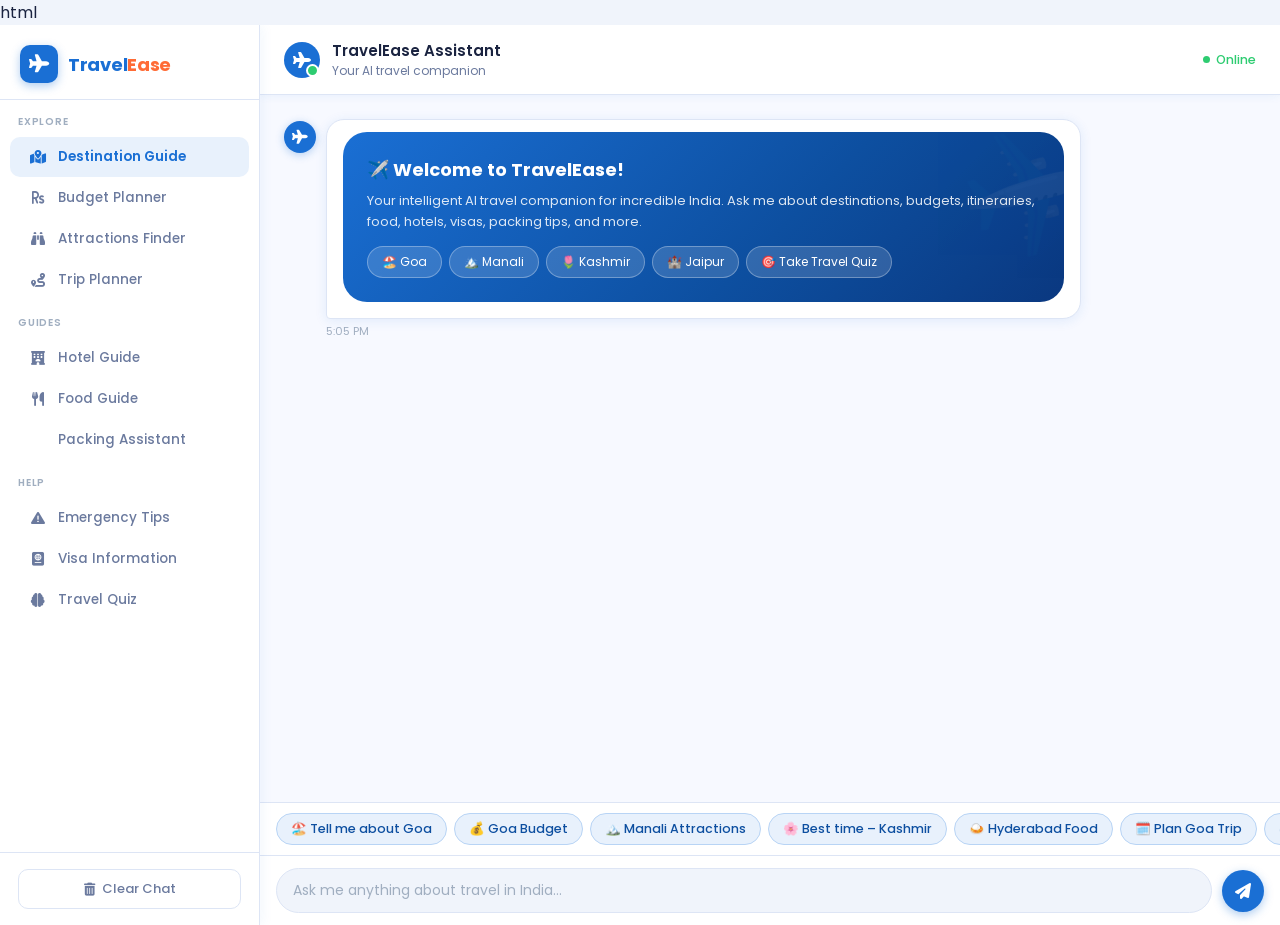
<file: CodeAlpha_chatbot/index.html>
html

<!DOCTYPE html>
<html lang="en">
<head>
<meta charset="UTF-8"/>
<meta name="viewport" content="width=device-width, initial-scale=1.0"/>
<title>TravelEase – AI Travel Assistant</title>
<link href="https://fonts.googleapis.com/css2?family=Poppins:wght@400;500;600;700&display=swap" rel="stylesheet"/>
<link rel="stylesheet" href="https://cdnjs.cloudflare.com/ajax/libs/font-awesome/6.5.0/css/all.min.css"/>
<style>
*{box-sizing:border-box;margin:0;padding:0}
:root{
  --blue:#1a6fd4;--blue-dark:#0d4fa0;--blue-light:#e8f1fc;--blue-mid:#378add;
  --accent:#ff6b35;--accent-light:#fff0eb;
  --bg:#f0f4fb;--sidebar-bg:#ffffff;--chat-bg:#f7f9ff;
  --card-bg:#ffffff;--border:#dde5f5;
  --text:#1a2340;--text-muted:#6b7a9e;--text-light:#a0aec0;
  --bot-bubble:#ffffff;--user-bubble:linear-gradient(135deg,#1a6fd4,#0d4fa0);
  --shadow:0 2px 12px rgba(26,111,212,0.1);--shadow-card:0 4px 20px rgba(26,111,212,0.12);
  --radius:12px;--radius-lg:18px;--radius-xl:24px;
}
html,body{height:100%;font-family:'Poppins',sans-serif;background:var(--bg);color:var(--text)}

/* ── LAYOUT ── */
#app{display:flex;height:100vh;overflow:hidden}

/* ── SIDEBAR ── */
#sidebar{
  width:260px;min-width:260px;background:var(--sidebar-bg);
  border-right:1px solid var(--border);display:flex;flex-direction:column;
  box-shadow:2px 0 12px rgba(26,111,212,0.06);z-index:10;transition:transform .3s
}
.sidebar-header{
  padding:20px 20px 16px;border-bottom:1px solid var(--border);
  display:flex;align-items:center;gap:10px
}
.logo-wrap{
  width:38px;height:38px;background:var(--blue);border-radius:10px;
  display:flex;align-items:center;justify-content:center;color:#fff;font-size:18px;
  box-shadow:0 3px 10px rgba(26,111,212,0.35);flex-shrink:0
}
.logo-text{font-size:18px;font-weight:700;color:var(--blue);letter-spacing:-.3px}
.logo-text span{color:var(--accent)}

.sb-section-label{
  padding:14px 18px 6px;font-size:10px;font-weight:600;letter-spacing:.8px;
  color:var(--text-light);text-transform:uppercase
}
.sb-nav{flex:1;overflow-y:auto;padding-bottom:16px}
.sb-nav::-webkit-scrollbar{width:3px}
.sb-nav::-webkit-scrollbar-thumb{background:var(--border);border-radius:4px}
.sb-item{
  display:flex;align-items:center;gap:10px;padding:10px 18px;
  cursor:pointer;font-size:13.5px;font-weight:500;color:var(--text-muted);
  border-radius:10px;margin:1px 10px;transition:all .18s
}
.sb-item i{width:20px;text-align:center;font-size:14px;transition:color .18s}
.sb-item:hover{background:var(--blue-light);color:var(--blue)}
.sb-item.active{background:var(--blue-light);color:var(--blue);font-weight:600}
.sb-item.active i{color:var(--blue)}

.sb-footer{padding:16px 18px;border-top:1px solid var(--border)}
.sb-clear-btn{
  width:100%;padding:9px;background:transparent;border:1.5px solid var(--border);
  border-radius:10px;font-family:'Poppins',sans-serif;font-size:13px;font-weight:500;
  color:var(--text-muted);cursor:pointer;transition:all .18s;display:flex;align-items:center;justify-content:center;gap:7px
}
.sb-clear-btn:hover{border-color:#e74c3c;color:#e74c3c;background:#fff5f5}

/* ── MAIN ── */
#main{flex:1;display:flex;flex-direction:column;min-width:0;overflow:hidden}

#header{
  padding:14px 24px;background:#fff;border-bottom:1px solid var(--border);
  display:flex;align-items:center;justify-content:space-between;
  box-shadow:0 2px 8px rgba(26,111,212,0.06);z-index:5;flex-shrink:0
}
.header-left{display:flex;align-items:center;gap:12px}
.header-bot-icon{
  width:36px;height:36px;background:var(--blue);border-radius:50%;
  display:flex;align-items:center;justify-content:center;color:#fff;font-size:16px;
  position:relative
}
.header-bot-icon::after{
  content:'';position:absolute;bottom:1px;right:1px;
  width:9px;height:9px;background:#2ecc71;border:2px solid #fff;border-radius:50%
}
.header-title{font-size:15px;font-weight:600;color:var(--text)}
.header-sub{font-size:12px;color:var(--text-muted)}
.hamburger{display:none;background:none;border:none;cursor:pointer;font-size:20px;color:var(--text-muted);padding:4px}

/* ── MESSAGES ── */
#messages{
  flex:1;overflow-y:auto;padding:24px;display:flex;flex-direction:column;gap:16px;
  background:var(--chat-bg);scroll-behavior:smooth
}
#messages::-webkit-scrollbar{width:4px}
#messages::-webkit-scrollbar-thumb{background:var(--border);border-radius:4px}

.msg-row{display:flex;gap:10px;max-width:100%;animation:msgIn .3s ease}
@keyframes msgIn{from{opacity:0;transform:translateY(8px)}to{opacity:1;transform:translateY(0)}}
.msg-row.user{flex-direction:row-reverse;align-self:flex-end;max-width:75%}
.msg-row.bot{align-self:flex-start;max-width:82%}

.avatar{
  width:32px;height:32px;border-radius:50%;flex-shrink:0;
  display:flex;align-items:center;justify-content:center;font-size:14px;margin-top:2px
}
.bot-av{background:var(--blue);color:#fff;box-shadow:0 2px 8px rgba(26,111,212,0.3)}
.user-av{background:var(--accent);color:#fff;box-shadow:0 2px 8px rgba(255,107,53,0.3)}

.bubble-wrap{display:flex;flex-direction:column;gap:4px;min-width:0}
.bubble{
  padding:12px 16px;border-radius:var(--radius-lg);font-size:14px;line-height:1.6;
  word-break:break-word;position:relative
}
.bot .bubble{
  background:var(--bot-bubble);color:var(--text);
  border:1px solid var(--border);border-bottom-left-radius:4px;
  box-shadow:var(--shadow)
}
.user .bubble{
  background:var(--user-bubble);color:#fff;
  border-bottom-right-radius:4px
}
.ts{font-size:11px;color:var(--text-light)}
.msg-row.user .ts{text-align:right}

/* ── CARDS INSIDE BUBBLES ── */
.section-title{
  font-size:13px;font-weight:600;color:var(--blue);margin-bottom:10px;
  display:flex;align-items:center;gap:6px
}
.card-grid{display:grid;grid-template-columns:1fr 1fr;gap:8px;margin-top:8px}
.mini-card{
  background:var(--blue-light);border:1px solid #c8dcf7;border-radius:var(--radius);
  padding:10px 12px
}
.mc-title{font-size:13px;font-weight:600;color:var(--text);margin-bottom:3px}
.mc-sub{font-size:12px;color:var(--text-muted)}
.mc-price-low{color:#27ae60;font-weight:600;font-size:13px}
.mc-price-mid{color:#e67e22;font-weight:600;font-size:13px}
.mc-price-lux{color:#e74c3c;font-weight:600;font-size:13px}

.badge{display:inline-block;padding:3px 10px;border-radius:20px;font-size:11.5px;font-weight:500;margin:2px 3px 2px 0}
.badge-blue{background:var(--blue-light);color:var(--blue-dark)}
.badge-green{background:#e8f8f0;color:#1a7a45}
.badge-amber{background:#fff4e6;color:#9a5f00}
.badge-red{background:#fdecea;color:#b71c1c}

.bullet-list{list-style:none;padding:0;margin-top:6px}
.bullet-list li{
  font-size:13.5px;padding:5px 0;color:var(--text);
  display:flex;align-items:flex-start;gap:8px;border-bottom:1px solid #f0f4fb
}
.bullet-list li:last-child{border-bottom:none}
.bullet-list li::before{
  content:'';width:6px;height:6px;background:var(--blue);border-radius:50%;
  flex-shrink:0;margin-top:7px
}
.ol-list{padding-left:18px;font-size:13.5px;line-height:2;color:var(--text)}
.ol-list li{padding:2px 0}

.alert-card{
  background:#fff8e1;border:1px solid #ffe082;border-radius:var(--radius);
  padding:12px 14px;margin-top:8px
}
.alert-title{font-size:13px;font-weight:600;color:#e65100;display:flex;align-items:center;gap:6px;margin-bottom:6px}

.day-grid{display:grid;grid-template-columns:1fr;gap:6px;margin-top:8px}
.day-card{
  background:var(--blue-light);border-left:3px solid var(--blue);
  border-radius:0 var(--radius) var(--radius) 0;padding:9px 12px
}
.day-label{font-size:11px;font-weight:600;color:var(--blue);text-transform:uppercase;letter-spacing:.5px}
.day-detail{font-size:13px;color:var(--text);margin-top:2px}

.quiz-card{background:#fff;border:1.5px solid var(--blue);border-radius:var(--radius-lg);padding:14px 16px;margin-top:8px}
.quiz-q{font-size:13.5px;font-weight:600;color:var(--text);margin-bottom:10px}
.quiz-opts{display:flex;flex-wrap:wrap;gap:7px}
.quiz-opt{
  padding:6px 14px;border:1.5px solid var(--border);border-radius:20px;
  font-size:12.5px;cursor:pointer;color:var(--text-muted);transition:all .18s;
  font-family:'Poppins',sans-serif;background:#fff
}
.quiz-opt:hover{border-color:var(--blue);color:var(--blue);background:var(--blue-light)}
.quiz-opt.selected{border-color:var(--blue);color:#fff;background:var(--blue)}

.dest-result-card{
  background:linear-gradient(135deg,var(--blue),var(--blue-dark));
  border-radius:var(--radius-lg);padding:16px 18px;color:#fff;margin-top:8px;text-align:center
}
.dest-name{font-size:22px;font-weight:700;letter-spacing:1px}
.dest-reason{font-size:13px;opacity:.88;margin-top:6px;line-height:1.55}

/* ── TYPING ── */
.typing-dots{display:flex;gap:4px;align-items:center;padding:2px 0}
.typing-dots span{
  width:7px;height:7px;background:var(--blue);border-radius:50%;
  animation:td 1.2s infinite;opacity:.5
}
.typing-dots span:nth-child(2){animation-delay:.2s}
.typing-dots span:nth-child(3){animation-delay:.4s}
@keyframes td{0%,60%,100%{transform:translateY(0);opacity:.4}30%{transform:translateY(-6px);opacity:1}}

/* ── CHIPS ── */
#chips-wrap{
  padding:10px 16px;background:#fff;border-top:1px solid var(--border);
  display:flex;flex-wrap:nowrap;gap:7px;overflow-x:auto;flex-shrink:0
}
#chips-wrap::-webkit-scrollbar{height:2px}
#chips-wrap::-webkit-scrollbar-thumb{background:var(--border)}
.chip{
  white-space:nowrap;padding:6px 14px;background:var(--blue-light);
  border:1.5px solid #b8d4f5;border-radius:20px;font-size:12.5px;font-weight:500;
  cursor:pointer;color:var(--blue-dark);transition:all .18s;font-family:'Poppins',sans-serif;flex-shrink:0
}
.chip:hover{background:var(--blue);color:#fff;border-color:var(--blue)}

/* ── INPUT ROW ── */
#input-row{
  padding:12px 16px;background:#fff;border-top:1px solid var(--border);
  display:flex;gap:10px;align-items:center;flex-shrink:0
}
#inp{
  flex:1;padding:11px 16px;border-radius:25px;border:1.5px solid var(--border);
  background:var(--bg);font-family:'Poppins',sans-serif;font-size:14px;
  color:var(--text);outline:none;transition:border .18s
}
#inp:focus{border-color:var(--blue);background:#fff}
#inp::placeholder{color:var(--text-light)}
#send-btn{
  width:42px;height:42px;background:var(--blue);border:none;border-radius:50%;
  cursor:pointer;display:flex;align-items:center;justify-content:center;
  color:#fff;font-size:16px;transition:all .18s;flex-shrink:0;
  box-shadow:0 3px 10px rgba(26,111,212,0.35)
}
#send-btn:hover{background:var(--blue-dark);transform:scale(1.06)}
#send-btn:active{transform:scale(.96)}

/* ── WELCOME ── */
.welcome-banner{
  background:linear-gradient(135deg,#1a6fd4 0%,#0d4fa0 60%,#0a3880 100%);
  border-radius:var(--radius-xl);padding:24px;color:#fff;margin-bottom:4px;
  position:relative;overflow:hidden
}
.welcome-banner::before{
  content:'✈️';position:absolute;right:-10px;top:-10px;font-size:90px;opacity:.07;
  transform:rotate(30deg)
}
.welcome-title{font-size:18px;font-weight:700;margin-bottom:6px}
.welcome-sub{font-size:13px;opacity:.85;line-height:1.6}
.quick-btns{display:flex;flex-wrap:wrap;gap:7px;margin-top:14px}
.quick-btn{
  padding:6px 14px;background:rgba(255,255,255,0.15);border:1px solid rgba(255,255,255,0.3);
  border-radius:20px;font-size:12px;color:#fff;cursor:pointer;
  font-family:'Poppins',sans-serif;transition:all .18s
}
.quick-btn:hover{background:rgba(255,255,255,0.28)}

/* ── OVERLAY (mobile sidebar) ── */
#overlay{display:none;position:fixed;inset:0;background:rgba(0,0,0,0.4);z-index:9}

/* ── RESPONSIVE ── */
@media(max-width:768px){
  #sidebar{position:fixed;left:0;top:0;bottom:0;z-index:20;transform:translateX(-100%)}
  #sidebar.open{transform:translateX(0)}
  #overlay{display:block}
  #overlay.hidden{display:none}
  .hamburger{display:block}
  .msg-row.bot{max-width:92%}
  .msg-row.user{max-width:88%}
  .card-grid{grid-template-columns:1fr}
}
</style>
</head>
<body>
<div id="overlay" class="hidden" onclick="closeSidebar()"></div>

<div id="app">
  <!-- SIDEBAR -->
  <div id="sidebar">
    <div class="sidebar-header">
      <div class="logo-wrap"><i class="fas fa-plane"></i></div>
      <div class="logo-text">Travel<span>Ease</span></div>
    </div>
    <div class="sb-nav">
      <div class="sb-section-label">Explore</div>
      <div class="sb-item active" onclick="sbClick(this,'Tell me about Goa')"><i class="fas fa-map-marked-alt"></i>Destination Guide</div>
      <div class="sb-item" onclick="sbClick(this,'Budget for a 3-day Goa trip')"><i class="fas fa-rupee-sign"></i>Budget Planner</div>
      <div class="sb-item" onclick="sbClick(this,'Top attractions in Manali')"><i class="fas fa-binoculars"></i>Attractions Finder</div>
      <div class="sb-item" onclick="sbClick(this,'Plan a 4-day trip to Goa')"><i class="fas fa-route"></i>Trip Planner</div>
      <div class="sb-section-label">Guides</div>
      <div class="sb-item" onclick="sbClick(this,'Hotels in Jaipur')"><i class="fas fa-hotel"></i>Hotel Guide</div>
      <div class="sb-item" onclick="sbClick(this,'Famous food in Hyderabad')"><i class="fas fa-utensils"></i>Food Guide</div>
      <div class="sb-item" onclick="sbClick(this,'What should I pack for Manali in winter?')"><i class="fas fa-backpack"></i>Packing Assistant</div>
      <div class="sb-section-label">Help</div>
      <div class="sb-item" onclick="sbClick(this,'What if I lose my passport?')"><i class="fas fa-exclamation-triangle"></i>Emergency Tips</div>
      <div class="sb-item" onclick="sbClick(this,'Do Indians need visa for Thailand?')"><i class="fas fa-passport"></i>Visa Information</div>
      <div class="sb-item" onclick="startQuiz()"><i class="fas fa-brain"></i>Travel Quiz</div>
    </div>
    <div class="sb-footer">
      <button class="sb-clear-btn" onclick="clearChat()"><i class="fas fa-trash-alt"></i> Clear Chat</button>
    </div>
  </div>

  <!-- MAIN -->
  <div id="main">
    <!-- HEADER -->
    <div id="header">
      <div style="display:flex;align-items:center;gap:12px">
        <button class="hamburger" onclick="openSidebar()"><i class="fas fa-bars"></i></button>
        <div class="header-left">
          <div class="header-bot-icon"><i class="fas fa-plane"></i></div>
          <div>
            <div class="header-title">TravelEase Assistant</div>
            <div class="header-sub">Your AI travel companion</div>
          </div>
        </div>
      </div>
      <div style="display:flex;align-items:center;gap:6px;font-size:12.5px;color:#2ecc71;font-weight:500">
        <span style="width:7px;height:7px;background:#2ecc71;border-radius:50%;display:inline-block"></span>Online
      </div>
    </div>

    <!-- MESSAGES -->
    <div id="messages"></div>

    <!-- CHIPS -->
    <div id="chips-wrap">
      <div class="chip" onclick="sendChip('Tell me about Goa')">🏖️ Tell me about Goa</div>
      <div class="chip" onclick="sendChip('Budget for Goa trip')">💰 Goa Budget</div>
      <div class="chip" onclick="sendChip('Top attractions in Manali')">🏔️ Manali Attractions</div>
      <div class="chip" onclick="sendChip('When should I visit Kashmir?')">🌸 Best time – Kashmir</div>
      <div class="chip" onclick="sendChip('Famous food in Hyderabad')">🍛 Hyderabad Food</div>
      <div class="chip" onclick="sendChip('Plan a 4-day trip to Goa')">🗓️ Plan Goa Trip</div>
      <div class="chip" onclick="sendChip('Best beach destinations in India')">🌊 Beach Destinations</div>
      <div class="chip" onclick="sendChip('Snowy places in India')">❄️ Snow Destinations</div>
    </div>

    <!-- INPUT -->
    <div id="input-row">
      <input id="inp" type="text" placeholder="Ask me anything about travel in India…" autocomplete="off"/>
      <button id="send-btn" onclick="handleSend()" title="Send"><i class="fas fa-paper-plane"></i></button>
    </div>
  </div>
</div>

<script>
/* ─── KNOWLEDGE BASE ─── */
const DB = {
  goa:{
    emoji:'🏖️',
    overview:"Goa is India's smallest state and its most popular beach destination. Blessed with golden sands, turquoise waters, and Portuguese colonial heritage, it offers a unique mix of relaxation and nightlife.",
    best_time:"October – March",weather:"Warm & sunny (Oct–Mar). Monsoon (Jun–Sep) sees heavy rains.",
    beaches:["Baga","Calangute","Palolem","Anjuna","Arambol","Vagator"],
    food:["Fish Curry Rice","Prawn Balchão","Goan Chorizo","Bebinca","Feni","Xacuti"],
    nearby:["Hampi (5 hrs)","Gokarna (3 hrs)","Pondicherry (8 hrs)","Mumbai (9 hrs)"],
    budget:{low:"₹8,000–₹15,000",mid:"₹15,000–₹30,000",lux:"₹30,000+"},
    transport:{air:"Dabolim / Mopa Airport — flights from all major cities",train:"Madgaon & Thivim stations on Konkan Railway",road:"NH-66 connects Goa to Mumbai & Mangalore. Buses available from Pune, Mumbai, Bengaluru"},
    hotels:{budget:["Zostel Goa (Palolem)","Jungle Inn","Agonda Beach Resort"],mid:["The Leela Cottages","Alila Diwa","Park Inn by Radisson"],lux:["Taj Exotica","The Leela Goa","Grand Hyatt Goa"]}
  },
  manali:{
    emoji:'🏔️',
    overview:"Manali is a high-altitude Himalayan resort in Himachal Pradesh, popular for adventure sports, snow-capped peaks, and verdant valleys along the Beas River.",
    best_time:"October–June (avoid monsoon Jul–Sep)",weather:"Cold winters (−15°C), pleasant summers (15–25°C)",
    attractions:["Solang Valley – snow & skiing","Rohtang Pass – scenic high-altitude pass","Hadimba Temple – ancient wood temple","Mall Road – shopping & cafes","Manu Temple","Jogini Waterfall","Beas Kund Trek"],
    food:["Siddu (local bread)","Dham (festive meal)","Trout Fish","Babru","Aktori"],
    nearby:["Kasol (80 km)","Kaza (202 km)","Dharamshala (248 km)","Shimla (270 km)"],
    budget:{low:"₹5,000–₹10,000",mid:"₹10,000–₹22,000",lux:"₹22,000+"},
    transport:{air:"Bhuntar Airport (50 km) – limited flights",train:"Chandigarh (310 km) or Kalka station, then bus/taxi",road:"Volvo buses from Delhi (14 hrs) via NH-3; drive via Shimla or Mandi"}
  },
  kashmir:{
    emoji:'🌷',
    overview:"Often called 'Paradise on Earth', Kashmir enchants with its shikara-dotted Dal Lake, Mughal gardens, saffron fields, and dramatic Himalayan scenery.",
    best_time:"March–October for sightseeing; December–February for snow",weather:"Spring (10–20°C), Summer (25°C), Autumn (5–20°C), Winter (−10°C)",
    attractions:["Dal Lake & Shikara ride","Gulmarg (ski resort)","Pahalgam (valley & trekking)","Sonamarg","Mughal Gardens (Shalimar Bagh)","Betaab Valley"],
    food:["Wazwan feast","Rogan Josh","Yakhni","Kahwa tea","Kashmiri Pulao","Phirni"],
    seasons:[{name:"Spring",months:"Mar–May",desc:"Tulip bloom, mild weather, Mughal Gardens"},{name:"Summer",months:"Jun–Aug",desc:"Trekking, Pahalgam, Betaab Valley"},{name:"Autumn",months:"Sep–Nov",desc:"Chinar gold, Saffron harvest in Pampore"},{name:"Winter",months:"Dec–Feb",desc:"Skiing at Gulmarg, snowfall in Srinagar"}]
  },
  jaipur:{
    emoji:'🏰',
    overview:"The Pink City of Rajasthan dazzles visitors with its magnificent Rajput palaces, mighty forts, vibrant bazaars, and warm desert hospitality.",
    best_time:"October–March",weather:"Hot summers (45°C), cool winters (5–25°C)",
    attractions:["Amber Fort","Hawa Mahal","City Palace","Jantar Mantar (UNESCO)","Nahargarh Fort","Birla Temple","Johari Bazaar"],
    food:["Dal Baati Churma","Ghewar","Laal Maas","Kachori","Mawa Kachori","Lassi"],
    nearby:["Pushkar (150 km)","Ajmer (135 km)","Ranthambore Tiger Reserve (180 km)","Udaipur (395 km)","Sariska (107 km)"]
  },
  hyderabad:{
    emoji:'🍛',
    overview:"City of Pearls and Nizams — Hyderabad blends a rich Deccan heritage with modern IT culture, famous worldwide for its biryani and Charminar.",
    best_time:"October–March",
    food:[{name:"Hyderabadi Biryani",desc:"Aromatic long-grain rice with spiced meat, slow-cooked (dum style)"},{name:"Haleem",desc:"Slow-cooked meat & lentil stew, especially popular during Ramadan"},{name:"Double Ka Meetha",desc:"Bread pudding soaked in saffron milk & rabri"},{name:"Qubani Ka Meetha",desc:"Sweet apricot dessert with cream"},{name:"Irani Chai",desc:"Strong tea served in traditional Irani cafes"},{name:"Lukhmi",desc:"Savoury fried pastry filled with minced meat"}],
    attractions:["Charminar","Golconda Fort","Ramoji Film City","Hussain Sagar Lake","Birla Mandir","Chowmahalla Palace"]
  },
  shimla:{
    emoji:'⛰️',
    overview:"India's former summer capital offers colonial architecture, toy train rides, pine forests, and panoramic Himalayan views.",
    best_time:"March–June & October–November",
    attractions:["The Ridge","Mall Road","Jakhu Temple","Kufri","Christ Church","Viceregal Lodge","Chadwick Falls"]
  },
  udaipur:{
    emoji:'🏛️',
    overview:"The City of Lakes — Udaipur's shimmering palaces, romantic lake views, and royal heritage make it one of India's most beautiful cities.",
    best_time:"September–March",
    attractions:["City Palace","Lake Pichola","Udai Sagar","Jag Mandir","Fateh Sagar","Saheliyon Ki Bari","Monsoon Palace"]
  },
  andaman:{
    emoji:'🌊',
    overview:"The Andaman Islands offer pristine coral reefs, crystal-clear waters, and untouched tropical beaches far from the mainland.",
    best_time:"October–May",
    attractions:["Radhanagar Beach (Havelock)","Neil Island","Cellular Jail","Elephant Beach","Barren Island Volcano","Scuba diving at North Bay"]
  }
};

const VISA = {
  thailand:{required:false,note:"Indians get Visa on Arrival (30 days) or e-Visa",docs:["Valid passport (6 months validity)","Return ticket","Proof of accommodation","USD 10,000 equivalent in cash"],time:"Visa on Arrival – instant; e-Visa – 3–5 working days"},
  dubai:{required:true,note:"Indians need a pre-approved visa",docs:["Passport copy","Photographs","Bank statement","Return ticket","Employer letter"],time:"3–5 working days; express in 24 hrs"},
  singapore:{required:true,note:"Indians must obtain a Singapore Tourist Visa",docs:["Passport","Photo","Bank statement","Travel itinerary","Hotel booking"],time:"3–5 working days"},
  usa:{required:true,note:"B1/B2 Tourist Visa required. Wait times are high.",docs:["DS-160 form","Appointment","Bank statements","Ties to India","Photo"],time:"Varies – interview required; can take months"},
  europe:{required:true,note:"Schengen Visa required for most European countries",docs:["Passport","Travel insurance","Accommodation proof","Bank statements","Itinerary"],time:"15 working days"}
};

/* ─── QUIZ STATE ─── */
let quizState = null;
const quizFlow = [
  {q:"What's your budget for the trip?",opts:["Low (under ₹10K)","Medium (₹10K–₹30K)","Luxury (₹30K+)"],key:"budget"},
  {q:"What type of destination do you prefer?",opts:["Mountains","Beaches","Heritage / Culture","Wildlife"],key:"type"},
  {q:"How many days do you have?",opts:["Weekend (2–3 days)","Short (4–5 days)","Week+ (7+ days)"],key:"days"},
  {q:"What kind of trip is this?",opts:["Adventure","Relaxation","Romantic","Family"],key:"mood"}
];

/* ─── TIME HELPER ─── */
function now(){const d=new Date();const h=d.getHours();const m=String(d.getMinutes()).padStart(2,'0');return (h>12?h-12:h||12)+':'+m+' '+(h>=12?'PM':'AM')}

/* ─── MESSAGE HELPERS ─── */
function addMsg(html,isUser=false){
  const row=document.createElement('div');
  row.className='msg-row '+(isUser?'user':'bot');
  const av=document.createElement('div');
  av.className='avatar '+(isUser?'user-av':'bot-av');
  av.innerHTML=isUser?'<i class="fas fa-user"></i>':'<i class="fas fa-plane"></i>';
  const bw=document.createElement('div');
  bw.className='bubble-wrap';
  const b=document.createElement('div');
  b.className='bubble';b.innerHTML=html;
  const ts=document.createElement('div');
  ts.className='ts';ts.textContent=now();
  bw.appendChild(b);bw.appendChild(ts);
  row.appendChild(av);row.appendChild(bw);
  document.getElementById('messages').appendChild(row);
  document.getElementById('messages').scrollTop=99999;
}

function showTyping(){
  const row=document.createElement('div');
  row.className='msg-row bot';row.id='typing-ind';
  row.innerHTML='<div class="avatar bot-av"><i class="fas fa-plane"></i></div><div class="bubble-wrap"><div class="bubble"><div class="typing-dots"><span></span><span></span><span></span></div></div></div>';
  document.getElementById('messages').appendChild(row);
  document.getElementById('messages').scrollTop=99999;
}
function removeTyping(){const e=document.getElementById('typing-ind');if(e)e.remove();}

/* ─── REPLY LOGIC ─── */
function getReply(raw){
  const q=raw.toLowerCase();

  /* VISA */
  if(q.includes('visa')){
    for(const[country,info] of Object.entries(VISA)){
      if(q.includes(country)){
        return `<div class="section-title"><i class="fas fa-passport"></i> Visa Info – ${country.charAt(0).toUpperCase()+country.slice(1)}</div>
        <div class="mini-card" style="margin-bottom:8px">
          <div class="mc-title">${info.required?'✅ Visa Required':'🟢 Visa on Arrival / Free'}</div>
          <div class="mc-sub">${info.note}</div>
        </div>
        <div class="section-title" style="font-size:12px;margin-top:10px">Documents Needed</div>
        <ul class="bullet-list">${info.docs.map(d=>`<li>${d}</li>`).join('')}</ul>
        <div class="badge badge-amber" style="margin-top:8px"><i class="fas fa-clock"></i> Processing: ${info.time}</div>`;
      }
    }
    return `<div class="section-title"><i class="fas fa-passport"></i> Visa Information</div>I can help with visa info for Thailand, Dubai, Singapore, USA, and Europe. Try: <em>"Do Indians need visa for Thailand?"</em>`;
  }

  /* BUDGET */
  const isBudget=q.includes('budget')||q.includes('cost')||q.includes('cheap')||q.includes('expensive')||q.includes('price')||q.includes('spend');
  if(isBudget){
    const dest=detectDest(q);
    const d=dest?DB[dest]:DB.goa;
    const name=dest?dest.charAt(0).toUpperCase()+dest.slice(1):'Goa';
    const b=d.budget||{low:'₹6K–₹12K',mid:'₹12K–₹25K',lux:'₹25K+'};
    return `<div class="section-title"><i class="fas fa-rupee-sign"></i> Budget Guide – ${d.emoji||''} ${name}</div>
    <div class="card-grid">
      <div class="mini-card"><div class="mc-title">🎒 Budget Trip</div><div class="mc-price-low">${b.low}</div><div class="mc-sub">Hostels, street food, local transport</div></div>
      <div class="mini-card"><div class="mc-title">🏨 Mid-Range</div><div class="mc-price-mid">${b.mid}</div><div class="mc-sub">3-star hotel, restaurants, cabs</div></div>
      <div class="mini-card"><div class="mc-title">✨ Luxury</div><div class="mc-price-lux">${b.lux}</div><div class="mc-sub">Resorts, fine dining, private transfers</div></div>
      <div class="mini-card"><div class="mc-title">📋 Includes</div><div class="mc-sub">Stay · Food · Transport · Activities · Sightseeing</div></div>
    </div>`;
  }

  /* TRIP PLAN / ITINERARY */
  if(q.includes('plan')||q.includes('itinerary')||q.includes('day')){
    if(q.includes('goa')||(!q.includes('manali')&&!q.includes('kashmir')&&!q.includes('jaipur'))){
      return `<div class="section-title"><i class="fas fa-calendar-alt"></i> 4-Day Goa Itinerary</div>
      <div class="day-grid">
        <div class="day-card"><div class="day-label">Day 1</div><div class="day-detail">Arrive → Baga Beach → Sunset at Vagator → Tito's Lane nightlife</div></div>
        <div class="day-card"><div class="day-label">Day 2</div><div class="day-detail">Fort Aguada → Basilica of Bom Jesus → Old Goa churches → Panjim market</div></div>
        <div class="day-card"><div class="day-label">Day 3</div><div class="day-detail">Water sports at Calangute → Scuba at Grand Island → Shack dinner at Palolem</div></div>
        <div class="day-card"><div class="day-label">Day 4</div><div class="day-detail">Mapusa Flea Market → Spice Plantation tour → Local Feni tasting → Depart</div></div>
      </div>`;
    }
    if(q.includes('manali')){
      return `<div class="section-title"><i class="fas fa-calendar-alt"></i> 4-Day Manali Itinerary</div>
      <div class="day-grid">
        <div class="day-card"><div class="day-label">Day 1</div><div class="day-detail">Arrive → Mall Road → Hadimba Temple → Old Manali cafes</div></div>
        <div class="day-card"><div class="day-label">Day 2</div><div class="day-detail">Solang Valley → Atal Tunnel → Sissu waterfall</div></div>
        <div class="day-card"><div class="day-label">Day 3</div><div class="day-detail">Rohtang Pass excursion (permit needed) → snow activities</div></div>
        <div class="day-card"><div class="day-label">Day 4</div><div class="day-detail">Beas Kund trek / Jogini Waterfall → local Siddu breakfast → Depart</div></div>
      </div>`;
    }
  }

  /* HOTEL */
  if(q.includes('hotel')||q.includes('stay')||q.includes('resort')||q.includes('accommodation')){
    const dest=detectDest(q)||'goa';
    const d=DB[dest];
    const name=dest.charAt(0).toUpperCase()+dest.slice(1);
    if(d?.hotels){
      return `<div class="section-title"><i class="fas fa-hotel"></i> Hotels in ${d.emoji} ${name}</div>
      <div class="card-grid">
        <div class="mini-card"><div class="mc-title">🎒 Budget</div>${d.hotels.budget.map(h=>`<div class="mc-sub">• ${h}</div>`).join('')}</div>
        <div class="mini-card"><div class="mc-title">🏨 Mid-Range</div>${d.hotels.mid.map(h=>`<div class="mc-sub">• ${h}</div>`).join('')}</div>
        <div class="mini-card" style="grid-column:span 2"><div class="mc-title">✨ Luxury</div>${d.hotels.lux.map(h=>`<div class="mc-sub">• ${h}</div>`).join('')}</div>
      </div>`;
    }
    return `<div class="section-title"><i class="fas fa-hotel"></i> Hotels in ${name}</div>You'll find options from budget guesthouses to luxury resorts. For ${name}, mid-range hotels typically cost ₹2,000–₹6,000/night, while luxury can go ₹10,000+. Platforms like MakeMyTrip or Booking.com offer real-time rates and reviews.`;
  }

  /* TRANSPORT */
  if(q.includes('reach')||q.includes('how to go')||q.includes('transport')||q.includes('flight')||q.includes('train')||q.includes('bus')){
    const dest=detectDest(q)||'goa';
    const d=DB[dest];
    const name=dest.charAt(0).toUpperCase()+dest.slice(1);
    if(d?.transport){
      return `<div class="section-title"><i class="fas fa-route"></i> How to Reach ${d.emoji} ${name}</div>
      <div class="card-grid">
        <div class="mini-card"><div class="mc-title">✈️ By Air</div><div class="mc-sub">${d.transport.air}</div></div>
        <div class="mini-card"><div class="mc-title">🚂 By Train</div><div class="mc-sub">${d.transport.train}</div></div>
        <div class="mini-card" style="grid-column:span 2"><div class="mc-title">🚌 By Road</div><div class="mc-sub">${d.transport.road}</div></div>
      </div>`;
    }
    return `I can give transport info for Goa and Manali in detail. Which destination are you planning to travel to?`;
  }

  /* PACKING */
  if(q.includes('pack')||q.includes('carry')||q.includes('bring')){
    const isWinter=q.includes('winter')||q.includes('cold')||q.includes('snow');
    const isBeach=q.includes('beach')||q.includes('goa');
    if(isWinter||q.includes('manali')||q.includes('kashmir')){
      return `<div class="section-title"><i class="fas fa-backpack"></i> Packing List – Winter / Mountains</div>
      <ul class="bullet-list">
        <li>Heavy winter jacket & thermal inner wear</li><li>Gloves, woollen socks & monkey cap</li>
        <li>Waterproof trekking boots</li><li>Sunglasses (UV protection)</li>
        <li>Sunscreen SPF 50+ (high altitude burns)</li><li>Personal medicines & first-aid kit</li>
        <li>Power bank & extra camera batteries (cold drains fast)</li>
        <li>Rain cover for backpack & poncho</li><li>Govt. ID cards (mandatory in certain areas)</li>
      </ul>`;
    }
    if(isBeach){
      return `<div class="section-title"><i class="fas fa-backpack"></i> Packing List – Beach / Goa</div>
      <ul class="bullet-list">
        <li>Light cottons, shorts & flip-flops</li><li>Swimwear & beach cover-up</li>
        <li>Sunscreen SPF 50+, after-sun lotion</li><li>Sunglasses & wide-brim hat</li>
        <li>Waterproof bag / dry bag for the beach</li><li>Insect repellent</li>
        <li>Camera / GoPro for water shots</li><li>Medications & basic first aid</li>
      </ul>`;
    }
    return `<div class="section-title"><i class="fas fa-backpack"></i> General Travel Packing List</div>
    <ul class="bullet-list">
      <li>Valid ID proof & photocopies</li><li>Cash + card (ATM cards mostly work)</li>
      <li>Medicines & basic first aid</li><li>Phone charger & power bank</li>
      <li>Change of clothes for all weather</li><li>Toiletries & personal hygiene items</li>
    </ul>`;
  }

  /* EMERGENCY */
  if(q.includes('passport')||q.includes('lost')||q.includes('emergency')||q.includes('stolen')){
    return `<div class="section-title" style="color:#e74c3c"><i class="fas fa-exclamation-triangle"></i> Emergency Travel Tips</div>
    <div class="alert-card">
      <div class="alert-title"><i class="fas fa-id-card"></i> If You Lose Your Passport</div>
      <ol class="ol-list">
        <li>Stay calm — go to the nearest police station</li>
        <li>File an FIR immediately & get a copy</li>
        <li>Contact your country's embassy / consulate</li>
        <li>Apply for an Emergency Travel Certificate (ETC)</li>
        <li>Inform your hotel & travel insurance company</li>
      </ol>
    </div>
    <div style="margin-top:10px"><strong style="font-size:12px">Prevention Tips:</strong>
    <ul class="bullet-list">
      <li>Always carry digital copies of your passport</li>
      <li>Store backup photos on Google Drive / email</li>
      <li>Keep photocopies in a separate bag</li>
    </ul></div>`;
  }

  /* FOOD */
  if(q.includes('food')||q.includes('eat')||q.includes('cuisine')||q.includes('dish')){
    const dest=detectDest(q);
    if(dest&&DB[dest]){
      const d=DB[dest];
      const name=dest.charAt(0).toUpperCase()+dest.slice(1);
      const foods=d.food;
      if(!foods)return `I don't have a specific food guide for ${name} yet, but I can tell you about Goa, Manali, Kashmir, Jaipur, and Hyderabad food!`;
      if(Array.isArray(foods)&&typeof foods[0]==='object'){
        return `<div class="section-title"><i class="fas fa-utensils"></i> Famous Food in ${d.emoji} ${name}</div>
        <div class="card-grid">${foods.map(f=>`<div class="mini-card"><div class="mc-title">${f.name}</div><div class="mc-sub">${f.desc}</div></div>`).join('')}</div>`;
      }
      return `<div class="section-title"><i class="fas fa-utensils"></i> Famous Food in ${d.emoji} ${name}</div>
      <ul class="bullet-list">${foods.map(f=>`<li>${f}</li>`).join('')}</ul>`;
    }
  }

  /* ATTRACTIONS */
  if(q.includes('attract')||q.includes('places')||q.includes('sightseeing')||q.includes('visit')||q.includes('top')){
    const dest=detectDest(q);
    if(dest&&DB[dest]?.attractions){
      const d=DB[dest];const name=dest.charAt(0).toUpperCase()+dest.slice(1);
      return `<div class="section-title"><i class="fas fa-map-pin"></i> Top Attractions – ${d.emoji} ${name}</div>
      <div class="card-grid">${d.attractions.map(a=>`<div class="mini-card"><div class="mc-title">${a.split(' – ')[0]}</div><div class="mc-sub">${a.split(' – ')[1]||''}</div></div>`).join('')}</div>`;
    }
  }

  /* NEARBY */
  if(q.includes('nearby')||q.includes('near')||q.includes('around')){
    const dest=detectDest(q);
    if(dest&&DB[dest]?.nearby){
      const d=DB[dest];const name=dest.charAt(0).toUpperCase()+dest.slice(1);
      return `<div class="section-title"><i class="fas fa-compass"></i> Places Near ${d.emoji} ${name}</div>
      <ul class="bullet-list">${d.nearby.map(n=>`<li>${n}</li>`).join('')}</ul>`;
    }
  }

  /* WHEN TO VISIT / BEST TIME */
  if(q.includes('when')||q.includes('best time')||q.includes('season')){
    const dest=detectDest(q);
    if(dest==='kashmir'){
      return `<div class="section-title"><i class="fas fa-calendar-check"></i> Best Time to Visit Kashmir 🌷</div>
      <div class="card-grid">${DB.kashmir.seasons.map(s=>`<div class="mini-card"><div class="mc-title">${s.name} (${s.months})</div><div class="mc-sub">${s.desc}</div></div>`).join('')}</div>`;
    }
    if(dest&&DB[dest]){
      const d=DB[dest];const name=dest.charAt(0).toUpperCase()+dest.slice(1);
      return `<div class="section-title"><i class="fas fa-calendar-check"></i> Best Time to Visit ${d.emoji} ${name}</div>
      <div class="mini-card">
        <div class="mc-title">Recommended Season</div>
        <div class="mc-sub" style="color:var(--blue);font-weight:600">${d.best_time}</div>
        <div class="mc-sub" style="margin-top:6px">${d.weather}</div>
      </div>`;
    }
  }

  /* CATEGORY: BEACH */
  if(q.includes('beach')){
    return `<div class="section-title"><i class="fas fa-umbrella-beach"></i> Top Beach Destinations in India</div>
    <div class="card-grid">
      <div class="mini-card"><div class="mc-title">🏖️ Goa</div><div class="mc-sub">Baga, Palolem, Anjuna — party & serenity</div></div>
      <div class="mini-card"><div class="mc-title">🌊 Andaman</div><div class="mc-sub">Radhanagar Beach, coral reefs, pristine water</div></div>
      <div class="mini-card"><div class="mc-title">🌿 Gokarna</div><div class="mc-sub">Peaceful, offbeat — Om Beach & Kudle Beach</div></div>
      <div class="mini-card"><div class="mc-title">🥐 Pondicherry</div><div class="mc-sub">French colonial charm + Promenade Beach</div></div>
      <div class="mini-card" style="grid-column:span 2"><div class="mc-title">🌴 Varkala (Kerala)</div><div class="mc-sub">Stunning cliffside beaches + Ayurvedic retreats</div></div>
    </div>`;
  }

  /* CATEGORY: SNOW */
  if(q.includes('snow')||q.includes('skiing')||q.includes('ski')){
    return `<div class="section-title"><i class="fas fa-snowflake"></i> Top Snow Destinations in India</div>
    <div class="card-grid">
      <div class="mini-card"><div class="mc-title">⛷️ Gulmarg</div><div class="mc-sub">Best ski resort, gondola ride, 3–4 m snow</div></div>
      <div class="mini-card"><div class="mc-title">🏔️ Manali</div><div class="mc-sub">Solang Valley, Rohtang Pass, snow sports</div></div>
      <div class="mini-card"><div class="mc-title">🎿 Auli</div><div class="mc-sub">Uttarakhand's skiing paradise, Himalayan views</div></div>
      <div class="mini-card"><div class="mc-title">⛰️ Shimla</div><div class="mc-sub">Colonial hill station, snowfall in Jan–Feb</div></div>
      <div class="mini-card" style="grid-column:span 2"><div class="mc-title">🌨️ Tawang (Arunachal)</div><div class="mc-sub">Remote, breathtaking, pristine snowscapes</div></div>
    </div>`;
  }

  /* CATEGORY: SUMMER */
  if(q.includes('summer')){
    return `<div class="section-title"><i class="fas fa-sun"></i> Best Places to Visit in Summer</div>
    <ul class="bullet-list">
      <li>Manali – escape heat in the Himalayas (15–25°C)</li>
      <li>Shimla – colonial charm at 2,200 m altitude</li>
      <li>Ooty (Tamil Nadu) – Nilgiris hills & tea gardens</li>
      <li>Munnar (Kerala) – lush green tea estates</li>
      <li>Coorg (Karnataka) – coffee estates & waterfalls</li>
      <li>Spiti Valley – high-altitude cold desert</li>
    </ul>`;
  }

  /* CATEGORY: WINTER */
  if(q.includes('winter')){
    return `<div class="section-title"><i class="fas fa-snowflake"></i> Best Places in Winter</div>
    <ul class="bullet-list">
      <li>Gulmarg – snowfall & skiing (Dec–Feb)</li>
      <li>Auli – Himalayan ski slopes, Uttarakhand</li>
      <li>Goa – peak tourist season, perfect weather</li>
      <li>Rajasthan – Jaipur, Udaipur, Jaisalmer desert</li>
      <li>Andaman – clear skies, perfect for beaches & diving</li>
    </ul>`;
  }

  /* DESTINATION OVERVIEW */
  for(const [key,d] of Object.entries(DB)){
    if(q.includes(key)){
      const name=key.charAt(0).toUpperCase()+key.slice(1);
      const foods=d.food?`<div style="margin-top:8px"><strong style="font-size:12px;color:var(--text-muted)">Famous Food</strong><br/>${(Array.isArray(d.food)?d.food.map(f=>typeof f==='object'?f.name:f):[]).map(f=>`<span class="badge badge-amber">${f}</span>`).join('')}</div>`:'';
      const att=d.attractions?`<div style="margin-top:8px"><strong style="font-size:12px;color:var(--text-muted)">Top Attractions</strong><br/>${d.attractions.slice(0,4).map(a=>`<span class="badge badge-blue">${a.split(' – ')[0]}</span>`).join('')}</div>`:'';
      return `<div class="section-title"><i class="fas fa-map-marked-alt"></i> ${d.emoji||''} ${name} Overview</div>
      <p style="font-size:13.5px;line-height:1.65;margin-bottom:10px">${d.overview}</p>
      <span class="badge badge-green"><i class="fas fa-calendar-check"></i> Best time: ${d.best_time||'Oct–Mar'}</span>
      ${att}${foods}`;
    }
  }

  /* GREET */
  if(q.includes('hello')||q.includes('hi')||q.includes('hey')||q.includes('namaste')){
    return `Namaste! 🙏 I'm TravelEase, your AI travel companion for India. I can help you with:<br/><br/>
    🗺️ Destination guides · 💰 Budget estimates · 🗓️ Trip itineraries<br/>
    🍛 Food guides · 🏨 Hotel recommendations · ❄️ Packing lists<br/><br/>
    Where would you like to explore today?`;
  }

  return `I'd love to help you plan your trip! 😊 Try asking me about:<br/><br/>
  • A specific destination (Goa, Manali, Kashmir, Jaipur, Hyderabad…)<br/>
  • Budget for a trip<br/>
  • Best time to visit a place<br/>
  • Top attractions or food guide<br/>
  • Visa requirements for a country<br/><br/>
  <em>Tip: Use the quick chips below or click a category in the sidebar!</em>`;
}

function detectDest(q){
  const dests=Object.keys(DB);
  for(const d of dests){if(q.includes(d))return d;}
  return null;
}

/* ─── SEND ─── */
function handleSend(){
  const v=document.getElementById('inp').value.trim();
  if(!v)return;
  if(quizState!==null){handleQuizInput(v);return;}
  addMsg(v,true);
  document.getElementById('inp').value='';
  showTyping();
  setTimeout(()=>{removeTyping();addMsg(getReply(v));},700+Math.random()*400);
}

function sendChip(text){
  if(quizState!==null){quizState=null;}
  addMsg(text,true);showTyping();
  setTimeout(()=>{removeTyping();addMsg(getReply(text));},700+Math.random()*300);
}

document.getElementById('inp').addEventListener('keydown',e=>{if(e.key==='Enter')handleSend();});

/* ─── QUIZ ─── */
function startQuiz(){
  quizState={step:0,answers:{}};
  addMsg('Sure! Let me ask you a few quick questions to find your perfect destination. 🎯',false);
  setTimeout(()=>showQuizQuestion(),400);
}

function showQuizQuestion(){
  const step=quizFlow[quizState.step];
  const html=`<div class="quiz-card">
    <div class="quiz-q">Q${quizState.step+1}/4: ${step.q}</div>
    <div class="quiz-opts">${step.opts.map(o=>`<button class="quiz-opt" onclick="pickQuizOpt(this,'${o}')">${o}</button>`).join('')}</div>
  </div>`;
  addMsg(html,false);
}

function pickQuizOpt(btn,val){
  document.querySelectorAll('.quiz-opt').forEach(b=>b.disabled=true);
  btn.classList.add('selected');
  quizState.answers[quizFlow[quizState.step].key]=val;
  quizState.step++;
  if(quizState.step<quizFlow.length){setTimeout(()=>showQuizQuestion(),500);}
  else{setTimeout(()=>showQuizResult(),600);}
}

function handleQuizInput(v){quizState=null;addMsg(v,true);showTyping();setTimeout(()=>{removeTyping();addMsg(getReply(v));},700);}

function showQuizResult(){
  const a=quizState.answers;quizState=null;
  let dest='Goa',reason='A perfect blend of beaches, budget-friendliness, and vibrant culture.';
  if(a.type==='Mountains'){dest='Manali';reason='Himalayan mountains, adventure sports & scenic valleys match your preferences.';}
  else if(a.type==='Heritage / Culture'){dest='Jaipur';reason='The Pink City\'s rich Rajput heritage, forts & cuisine suits a cultural traveller.';}
  else if(a.type==='Wildlife'){dest='Ranthambore';reason='Jim Corbett or Ranthambore Tiger Reserve for wildlife enthusiasts!';}
  if(a.budget==='Luxury (₹30K+)'&&a.type==='Beaches'){dest='Andaman';reason='Pristine luxury beach experience with crystal waters & coral reefs.';}
  if(a.mood==='Romantic'){dest='Udaipur';reason='The City of Lakes — romance, palaces & candle-lit lake dinners await.';}
  addMsg(`<div class="dest-result-card">
    <div style="font-size:12px;opacity:.8;text-transform:uppercase;letter-spacing:1px;margin-bottom:4px">🎯 Your Perfect Destination</div>
    <div class="dest-name">${dest.toUpperCase()}</div>
    <div class="dest-reason">${reason}</div>
    <button class="quick-btn" style="margin-top:12px;font-size:12px" onclick="sendChip('Tell me about ${dest}')">Tell me more about ${dest} →</button>
  </div>`,false);
}

/* ─── CLEAR ─── */
function clearChat(){
  document.getElementById('messages').innerHTML='';quizState=null;
  showWelcome();
}

/* ─── SIDEBAR ─── */
function sbClick(el,prompt){
  document.querySelectorAll('.sb-item').forEach(x=>x.classList.remove('active'));
  el.classList.add('active');closeSidebar();sendChip(prompt);
}
function openSidebar(){document.getElementById('sidebar').classList.add('open');document.getElementById('overlay').classList.remove('hidden');}
function closeSidebar(){document.getElementById('sidebar').classList.remove('open');document.getElementById('overlay').classList.add('hidden');}

/* ─── WELCOME ─── */
function showWelcome(){
  const html=`<div class="welcome-banner">
    <div class="welcome-title">✈️ Welcome to TravelEase!</div>
    <div class="welcome-sub">Your intelligent AI travel companion for incredible India. Ask me about destinations, budgets, itineraries, food, hotels, visas, packing tips, and more.</div>
    <div class="quick-btns">
      <button class="quick-btn" onclick="sendChip('Tell me about Goa')">🏖️ Goa</button>
      <button class="quick-btn" onclick="sendChip('Tell me about Manali')">🏔️ Manali</button>
      <button class="quick-btn" onclick="sendChip('Tell me about Kashmir')">🌷 Kashmir</button>
      <button class="quick-btn" onclick="sendChip('Tell me about Jaipur')">🏰 Jaipur</button>
      <button class="quick-btn" onclick="startQuiz()">🎯 Take Travel Quiz</button>
    </div>
  </div>`;
  addMsg(html,false);
}

showWelcome();
</script>
</body>
</html>
</file>
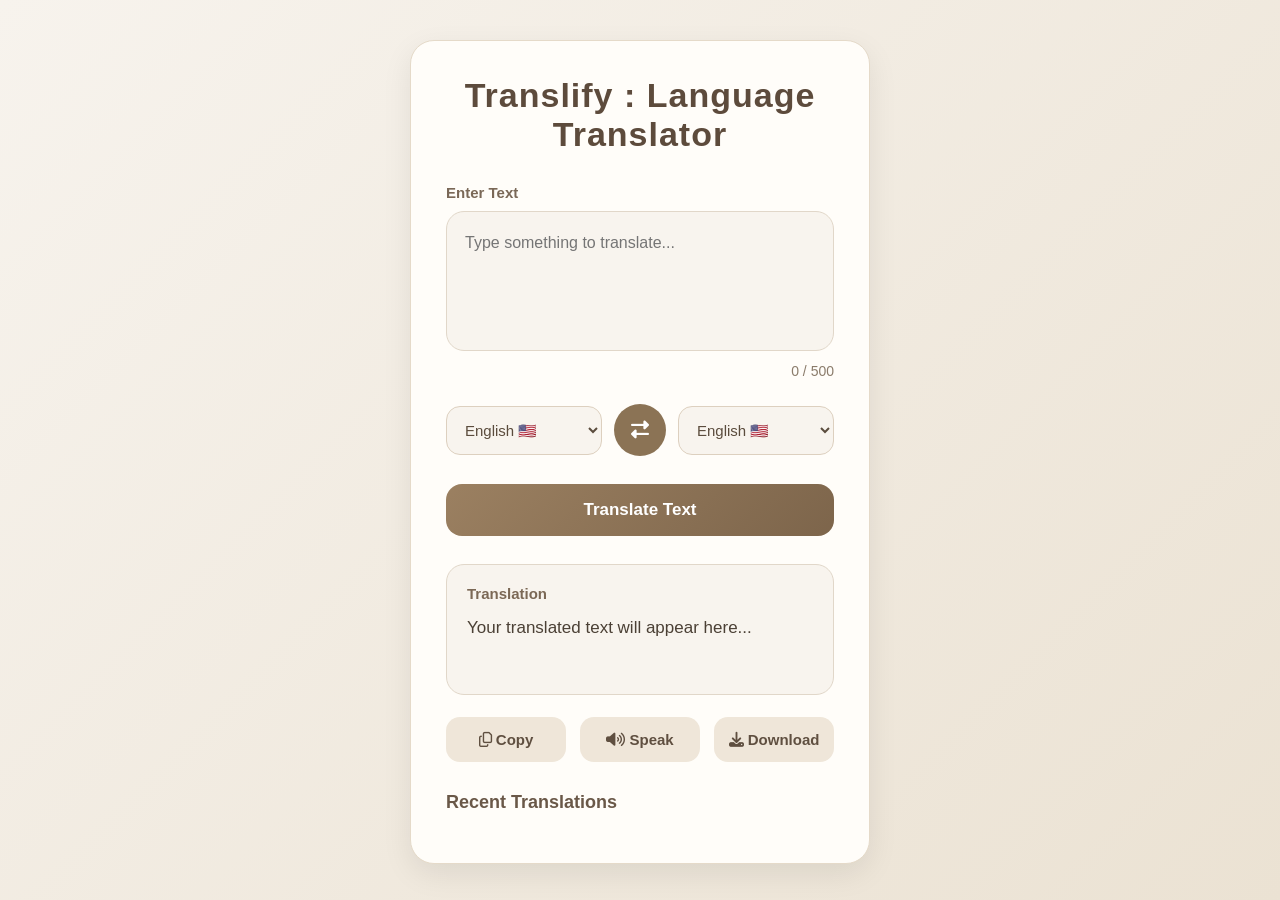
<file: CodeAlpha_Language_Translation_Tool/index.html>
<!DOCTYPE html>
<html lang="en">
<head>
    <meta charset="UTF-8">
    <meta name="viewport" content="width=device-width, initial-scale=1.0">
    <title>Translify</title>

    <link rel="stylesheet"
        href="https://cdnjs.cloudflare.com/ajax/libs/font-awesome/6.5.1/css/all.min.css">

    <style>

        *{
            margin:0;
            padding:0;
            box-sizing:border-box;
            font-family:'Segoe UI', sans-serif;
        }

        body{

            height:100vh;

            display:flex;
            justify-content:center;
            align-items:flex-start;

            padding-top:40px;

            background:
            linear-gradient(
                135deg,
                #f7f3ed,
                #ebe2d3
            );
        }

        .container{

            width:460px;

            background:#fffdf9;

            padding:35px;

            border-radius:24px;

            border:1px solid #e5dac9;

            box-shadow:
            0 10px 30px rgba(0,0,0,0.08);
        }

        h1{

            text-align:center;

            color:#5d4b3c;

            margin-bottom:30px;

            font-size:34px;

            letter-spacing:1px;
        }

        .label{

            color:#7a6857;

            margin-bottom:10px;

            font-size:15px;

            font-weight:600;
        }

        textarea{

            width:100%;
            height:140px;

            border:none;

            outline:none;

            resize:none;

            padding:18px;

            border-radius:18px;

            background:#f8f4ee;

            color:#4a4037;

            font-size:16px;

            line-height:1.6;

            border:1px solid #e1d7c9;

            transition:0.3s;
        }

        textarea:focus{

            border-color:#b69b7a;

            box-shadow:
            0 0 10px rgba(182,155,122,0.25);
        }

        .counter{

            text-align:right;

            margin-top:8px;

            color:#8a7b6a;

            font-size:14px;
        }

        .dropdowns{

            display:flex;

            align-items:center;

            gap:12px;

            margin-top:25px;
        }

        .select-box{

            flex:1;
        }

        select{

            width:100%;

            padding:14px;

            border-radius:14px;

            border:1px solid #ddd0bf;

            background:#f8f4ee;

            color:#5b4c3d;

            font-size:15px;

            outline:none;

            cursor:pointer;
        }

        .swap{

            width:52px;
            height:52px;

            border-radius:50%;

            border:none;

            background:#8b7355;

            color:white;

            cursor:pointer;

            transition:0.3s;

            font-size:18px;
        }

        .swap:hover{

            transform:rotate(180deg);

            background:#6f5a42;
        }

        .translate-btn{

            width:100%;

            margin-top:28px;

            padding:16px;

            border:none;

            border-radius:16px;

            background:
            linear-gradient(
                135deg,
                #9b8061,
                #7d654b
            );

            color:white;

            font-size:17px;

            font-weight:600;

            cursor:pointer;

            transition:0.3s;
        }

        .translate-btn:hover{

            transform:translateY(-2px);

            opacity:0.95;
        }

        .result-box{

            margin-top:28px;

            background:#f8f4ee;

            border-radius:18px;

            padding:20px;

            border:1px solid #e1d7c9;
        }

        .result-title{

            color:#7b6855;

            margin-bottom:12px;

            font-size:15px;

            font-weight:600;
        }

        #result{

            min-height:60px;

            color:#4b4035;

            line-height:1.7;

            font-size:17px;
        }

        .buttons{

            display:flex;

            gap:14px;

            margin-top:22px;
        }

        .small-btn{

            flex:1;

            padding:14px;

            border:none;

            border-radius:14px;

            background:#efe6d9;

            color:#5f4f40;

            font-size:15px;

            cursor:pointer;

            transition:0.3s;

            font-weight:600;
        }

        .small-btn:hover{

            background:#dbcab2;
        }

        .history{

            margin-top:30px;
        }

        .history h3{

            color:#6a5848;

            margin-bottom:15px;

            font-size:18px;
        }

        .history-item{

            background:#f8f4ee;

            padding:14px;

            border-radius:14px;

            margin-bottom:10px;

            border:1px solid #e6dacb;

            color:#5b4c3d;

            font-size:14px;
        }

        @media(max-width:500px){

            .container{

                width:92%;

                padding:25px;
            }

            h1{

                font-size:28px;
            }
        }

    </style>
</head>

<body>
  
<div class="container">

    <h1>Translify : Language Translator</h1>

    <div class="label">
        Enter Text
    </div>

    <textarea
        id="text"
        placeholder="Type something to translate..."></textarea>

    <div class="counter" id="counter">
        0 / 500
    </div>

    <div class="dropdowns">

        <div class="select-box">
            <select id="fromLang">

                <option value="en">English 🇺🇸</option>
                <option value="hi">Hindi 🇮🇳</option>
                <option value="ta">Tamil 🇮🇳</option>
                <option value="es">Spanish 🇪🇸</option>
                <option value="de">German 🇩🇪</option>

            </select>
        </div>

        <button class="swap" id="swapBtn">
            <i class="fa-solid fa-right-left"></i>
        </button>

        <div class="select-box">
            <select id="toLang">

               <option value="en">English 🇺🇸</option>
                <option value="hi">Hindi 🇮🇳</option>
                <option value="ta">Tamil 🇮🇳</option>
                <option value="es">Spanish 🇪🇸</option>
                <option value="de">German 🇩🇪</option>

            </select>
        </div>

    </div>

    <button class="translate-btn" id="translateBtn">
        Translate Text
    </button>

    <div class="result-box">

        <div class="result-title">
            Translation
        </div>

        <div id="result">
            Your translated text will appear here...
        </div>

    </div>

    <div class="buttons">

        <button class="small-btn" id="copyBtn">
            <i class="fa-regular fa-copy"></i>
            Copy
        </button>

        <button class="small-btn" id="speakBtn">
            <i class="fa-solid fa-volume-high"></i>
            Speak
        </button>

        <button class="small-btn" id="downloadBtn">
            <i class="fa-solid fa-download"></i>
            Download
        </button>

    </div>

    <div class="history">

        <h3>Recent Translations</h3>

    </div>

</div>

<script src="script.js"></script>

</body>
</html>
</file>
